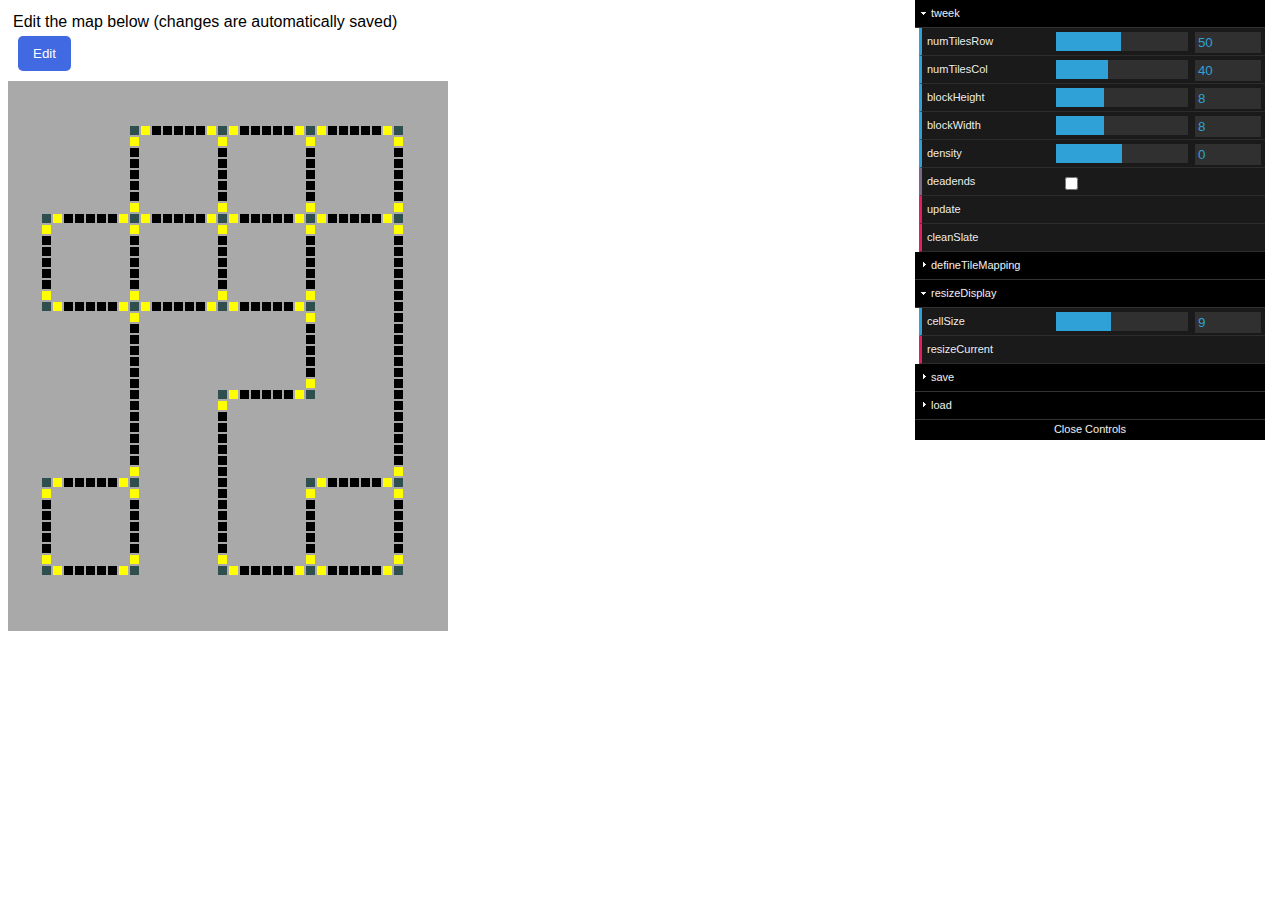
<file: tests/mapGeneratorCode/mapTweekerTester.html>
<!DOCTYPE html>
<html lang="en">
<head>
  <meta charset="UTF-8">
  <title>CS Map Tweeker Tester</title>
  <link rel="stylesheet" type="text/css" href="mapboard.css">
</head>
<body>
<div id="edit">
    <div>Edit the map below (changes are automatically saved)
        <div id="edit-buttons-show-hide">
            <button id="start-edit" class="edit-btn">Edit</button>
        </div>
        <div id="edit-button">
            <button id="add" class="edit-btn">Add Roads</button>
            <button id="remove" class="edit-btn">Remove Roads</button>
            <button id="reset" class="edit-btn">Reset</button>
            <button id="done" class="edit-btn">Done</button>
        </div>
    </div>
</div>
<div id="cell-row-col"></div>
<div id="mapboard"></div>
<div id="scripts">
    <script src="https://ajax.googleapis.com/ajax/libs/jquery/2.2.0/jquery.min.js"></script>
    <script type="text/javascript" src="dat.gui.js"></script>
    <div id="globalVariables">
        <script>
            // Default values

            // For generating the map
            var numTilesCol = 40;
            var numTilesRow = 50;
            var blockWidth = 8;
            var blockHeight = 8;
            var numCols = Math.floor(numTilesCol/blockWidth);
            var numRows = Math.floor(numTilesRow/blockHeight);

            // for loading maps
            var mapName;

            // initial density of the map
            var density = 1;

            // the zoom factor for display
            var cellSize = 9;

            // map copies
            var currentMap; // the map shown, and actively edited
            var currentMapSafetyCopy; // a copy for the edited map
            var unpaddedMap; // a copy of the map without padding, useful for debugging

        </script>
    </div>
    <script type="text/javascript" src="graphAlgorithms.js"></script>
    <div id="mapGenerator">
        <script>
            /**
             * Created by Shinjini on 3/14/2016.
             */

            var Blocks = {};
            // Types:
//            "SOLID"
//            "VERTICAL"
//            "HORIZONTAL"
//            "PLUS"
//            "T_LEFT"
//            "T_RIGHT"
//            "T_UP"
//            "T_DOWN"
//            "UP_LEFT"
//            "UP_RIGHT"
//            "DOWN_RIGHT"
//            "DOWN_LEFT"
//             
//            var Blocks = {
//                SOLID :
//                        [
//                            [1, 1, 1, 1, 1],
//                            [1, 1, 1, 1, 1],
//                            [1, 1, 1, 1, 1],
//                            [1, 1, 1, 1, 1],
//                            [1, 1, 1, 1, 1]
//                        ],
//
//                VERTICAL :
//                        [
//                            [1, 1, 0, 1, 1],
//                            [1, 1, 0, 1, 1],
//                            [1, 1, 0, 1, 1],
//                            [1, 1, 0, 1, 1],
//                            [1, 1, 0, 1, 1]
//                        ],
//
//                HORIZONTAL :
//                        [
//                            [1, 1, 1, 1, 1],
//                            [1, 1, 1, 1, 1],
//                            [0, 0, 0, 0, 0],
//                            [1, 1, 1, 1, 1],
//                            [1, 1, 1, 1, 1]
//                        ],
//
//                PLUS :
//                        [
//                            [1, 1, 0, 1, 1],
//                            [1, 1, 0, 1, 1],
//                            [0, 0, 0, 0, 0],
//                            [1, 1, 0, 1, 1],
//                            [1, 1, 0, 1, 1]
//                        ],
//
//                T_LEFT :
//                        [
//                            [1, 1, 0, 1, 1],
//                            [1, 1, 0, 1, 1],
//                            [0, 0, 0, 1, 1],
//                            [1, 1, 0, 1, 1],
//                            [1, 1, 0, 1, 1]
//                        ],
//
//                T_RIGHT :
//                        [
//                            [1, 1, 0, 1, 1],
//                            [1, 1, 0, 1, 1],
//                            [1, 1, 0, 0, 0],
//                            [1, 1, 0, 1, 1],
//                            [1, 1, 0, 1, 1]
//                        ],
//
//                T_UP :
//                        [
//                            [1, 1, 0, 1, 1],
//                            [1, 1, 0, 1, 1],
//                            [0, 0, 0, 0, 0],
//                            [1, 1, 1, 1, 1],
//                            [1, 1, 1, 1, 1]
//                        ],
//
//                T_DOWN :
//                        [
//                            [1, 1, 1, 1, 1],
//                            [1, 1, 1, 1, 1],
//                            [0, 0, 0, 0, 0],
//                            [1, 1, 0, 1, 1],
//                            [1, 1, 0, 1, 1]
//                        ],
//
//                UP_LEFT :
//                        [
//                            [1, 1, 0, 1, 1],
//                            [1, 1, 0, 1, 1],
//                            [0, 0, 0, 1, 1],
//                            [1, 1, 1, 1, 1],
//                            [1, 1, 1, 1, 1]
//                        ],
//
//                UP_RIGHT :
//                        [
//                            [1, 1, 0, 1, 1],
//                            [1, 1, 0, 1, 1],
//                            [1, 1, 0, 0, 0],
//                            [1, 1, 1, 1, 1],
//                            [1, 1, 1, 1, 1]
//                        ],
//
//                DOWN_RIGHT :
//                        [
//                            [1, 1, 1, 1, 1],
//                            [1, 1, 1, 1, 1],
//                            [1, 1, 0, 0, 0],
//                            [1, 1, 0, 1, 1],
//                            [1, 1, 0, 1, 1]
//                        ],
//
//                DOWN_LEFT :
//                        [
//                            [1, 1, 1, 1, 1],
//                            [1, 1, 1, 1, 1],
//                            [0, 0, 0, 1, 1],
//                            [1, 1, 0, 1, 1],
//                            [1, 1, 0, 1, 1]
//                        ]
//
//            };

            /**
             * Prints maps or blocks in a row*col manner
             * @param Array of arrays
             */
            var prettyPrint = function(block){
                var print = '';
                for (var i = 0; i<block.length; i++){
                    for (var j = 0; j<block[0].length; j++){
                        var next = block[i][j].toString();
                        while (next.length<4){
                            next = next.concat(" ");
                        }
                        print = print.concat(next);
                    }
                    print = print.concat("\n");
                }
                console.log(print);
            };



            /**
             * Makes the blocks (described above)
             * @param rowSize {Number} number of tiles in a row
             * @param colSize {Number} number of tiles in a col
             * @param up {Boolean} whether there is a road up from the center of the block
             * @param right {Boolean}
             * @param down {Boolean}
             * @param left {Boolean}
             *
             * @returns block {Array of arrays} is a rowSize*colSize block described
             */
            var blockMaker = function (rowSize, colSize, up, right, down, left){
                var block = [];
                for (var i=0; i<rowSize; i++){
                    block.push([]);
                    for (var j = 0; j<colSize; j++){
                        block[i].push(IMPASSABLE);
                    }
                }
                var rowNum = Math.floor((rowSize-1)/2);
                var colNum = Math.floor((colSize-1)/2);

                if (up){
                    for (var i = 0; i<rowNum+1; i++){
                        block[i][colNum] = VER_ROAD;
                    }
                }
                if (down){
                    for (var i = rowNum; i<rowSize; i++){
                        block[i][colNum] = VER_ROAD;
                    }
                }
                if (left){
                    for (var i = 0; i<colNum+1; i++){
                        block[rowNum][i] = HOR_ROAD;
                    }
                }
                if (right){
                    for (var i = colNum; i<colSize; i++){
                        block[rowNum][i] = HOR_ROAD;
                    }
                }
                return block;
            };


            /**
             * Makes the all the different blocks (described above)
             * Mutates the global Blocks object
             * @param rowSize {Number} number of tiles in a row
             * @param colSize {Number} number of tiles in a col
             *
             */
            var BlockTypesMaker = function(rowSize, colSize){
                // up, right, down, left
                Blocks.SOLID = blockMaker(rowSize,colSize,false, false, false, false);

                Blocks.VERTICAL = blockMaker(rowSize,colSize,true, false, true, false);
                Blocks.HORIZONTAL = blockMaker(rowSize,colSize,false, true, false, true);

                Blocks.T_UP = blockMaker(rowSize,colSize,true, true, false, true);
                Blocks.T_RIGHT = blockMaker(rowSize,colSize,true, true, true, false);
                Blocks.T_DOWN = blockMaker(rowSize,colSize,false, true, true, true);
                Blocks.T_LEFT = blockMaker(rowSize,colSize,true, false, true, true);

                Blocks.UP_LEFT = blockMaker(rowSize,colSize,true, false, false, true);
                Blocks.UP_RIGHT = blockMaker(rowSize,colSize,true, true, false, false);
                Blocks.DOWN_LEFT = blockMaker(rowSize,colSize,false, false, true, true);
                Blocks.DOWN_RIGHT = blockMaker(rowSize,colSize,false, true, true, false);
                Blocks.PLUS = blockMaker(rowSize,colSize,true, true, true, true);

            };

            /**
             * Describes allowed tiles to the right, and their probability weights
             // weights do no have to add to 1, they will be normalized in all cases
             *
             */
            var PathToRight = {
                YES: {
                    "SOLID":0,
                    "HORIZONTAL":1,
                    "PLUS":.25,
                    "T_LEFT":1,
                    "T_UP":1,
                    "T_DOWN":1,
                    "UP_LEFT":1,
                    "DOWN_LEFT":1
                },
                NO: {
                    "SOLID":.5,
                    "VERTICAL":1,
                    "T_RIGHT":1,
                    "UP_RIGHT":1,
                    "DOWN_RIGHT":1
                }
            };

            /**
             * Describes allowed tiles to down, and their probability weights
             // weights do no have to add to 1, they will be normalized in all cases
             *
             */
            var PathDown = {
                YES: {
                    "SOLID":0,
                    "VERTICAL":1,
                    "PLUS":.25,
                    "T_LEFT":1,
                    "T_RIGHT":1,
                    "T_UP":1,
                    "UP_LEFT":1,
                    "UP_RIGHT":1
                },
                NO: {
                    "SOLID":.5,
                    "HORIZONTAL":1,
                    "T_DOWN":1,
                    "DOWN_RIGHT":1,
                    "DOWN_LEFT":1
                }
            };

            /**
             * Describes, for each tile type, allowed tiles to the right and down
             *
             */
            var BlockSuccessors = {
                "SOLID": {
                    right: PathToRight.NO,
                    down: PathDown.NO
                },
                "VERTICAL":{
                    right: PathToRight.NO,
                    down: PathDown.YES
                },
                "HORIZONTAL":{
                    right: PathToRight.YES,
                    down: PathDown.NO
                },
                "PLUS":{
                    right: PathToRight.YES,
                    down: PathDown.YES
                },
                "T_LEFT":{
                    right: PathToRight.NO,
                    down: PathDown.YES
                },
                "T_RIGHT":{
                    right: PathToRight.YES,
                    down:PathDown.YES
                },
                "T_UP":{
                    right: PathToRight.YES,
                    down: PathDown.NO
                },
                "T_DOWN":{
                    right: PathToRight.YES,
                    down: PathDown.YES
                },
                "UP_LEFT":{
                    right: PathToRight.NO,
                    down: PathDown.NO
                },
                "UP_RIGHT":{
                    right: PathToRight.YES,
                    down:PathDown.NO
                },
                "DOWN_RIGHT":{
                    right: PathToRight.YES,
                    down: PathDown.YES
                },
                "DOWN_LEFT":{
                    right: PathToRight.NO,
                    down: PathDown.YES
                }
            };

            /**
             Generates a conceptual map based on descriptions of crossings.
             For example,

                |_|

                11011 11111 11011
                11011 11111 11011
                11000 00000 00011
                11111 11111 11111
                11111 11111 11111

             would be:
                [["UP_RIGHT", "HORIZONTAL", "UP_LEFT"]]

             // Here 1 = not passable, 0 = passable
             *
             * @param mapRows {Number} Number of rows of blocks in the map
             * @param mapCol {Number} Number of cols of blocks in a map
             // eg, 50x50 tile map has 10x10 5-tile-blocks
             *
             * @returns map an Array of Arrays of map descriptions, as described above
             */
            var mapDescriptionGenerate = function(mapRows, mapCols){
                // If at (row, col) = (0, 0), pretend that up and left are SOLID
                // If row = 0, pretend up is SOLID
                // If col = 0, pretend left is SOLID
                var map = [];
                for (var row = 0; row < mapRows; row++){
                    map.push([]);
                    var up; // these are strings eg, "SOLID"
                    var left;
                    for (var col = 0; col< mapCols; col++){
                        if (row  == 0){
                            if (col ==0){ // if (i, j) = (0, 0)
                                up = "SOLID";
                                left = "SOLID";
                            } else {
                                up = "SOLID";
                                left = map[row][col-1];
                            }
                        }
                        else if (col == 0){ // will not have the case (i, j) = (0, 0)
                            up = map[row-1][col];
                            left = "SOLID";
                        } else { // all other cases
                            up = map[row-1][col];
                            left = map[row][col-1];
                        }
                        // find intersection
                        var possibilitiesFromUp = BlockSuccessors[up].down;
                        var possibilitiesFromUpKeys = Object.keys(possibilitiesFromUp);
                        var possibilitiesFromLeft = BlockSuccessors[left].right;
                        var possibilities = {};
                        var sumProbabilities = 0;

                        // edge cases
                        var edgeCase = false;
                        if (row == mapRows -1){
                            edgeCase = true;
                            if (col == mapCols - 1){ // bottom right cell
                                var allowed = {
                                    "SOLID":1,
                                    "UP_LEFT":1
                                }
                            } else { // bottom row
                                var allowed = {
                                    "SOLID":1,
                                    "HORIZONTAL":1,
                                    "T_UP": 1,
                                    "UP_RIGHT":1,
                                    "UP_LEFT":1
                                }
                            }
                        } else if (col == mapCols -1){ // rightmost Column
                            edgeCase = true;
                            var allowed = {
                                "SOLID":1,
                                "VERTICAL":1,
                                "T_LEFT":1,
                                "UP_LEFT":1,
                                "DOWN_LEFT":1
                            }
                        }
                        if (edgeCase){
                            var allowedKeys = Object.keys(allowed);
                            for (var i = 0; i<allowedKeys.length; i++){
                                var key = allowedKeys[i];
                                if ((key in possibilitiesFromLeft)&&(key in possibilitiesFromUp)) {
                                    var probability = allowed[key] * possibilitiesFromLeft[key] * possibilitiesFromUp[key];
                                    sumProbabilities += probability;
                                    possibilities[key] = probability;
                                }
                            }
                        } else {
                            for (var i = 0; i<possibilitiesFromUpKeys.length; i++){
                                var key = possibilitiesFromUpKeys[i];
                                if (key in possibilitiesFromLeft){
                                    var probability = possibilitiesFromLeft[key]*possibilitiesFromUp[key];
                                    sumProbabilities += probability;
                                    possibilities[key] = probability;
                                }
                            }
                        }
                        var possibilitiesKeys = Object.keys(possibilities);
                        var possibilitiesProbRanges = [];
                        var probRange = 0;
                        for (var i = 0; i<possibilitiesKeys.length; i++){
                            var key = possibilitiesKeys[i];
                            var newProb = possibilities[key]/sumProbabilities;
                            possibilities[key] = newProb; // don't actually need to do this
                            probRange += newProb;
                            possibilitiesProbRanges.push(probRange);
                        }

                        // get random number
                        var rand = Math.random();
                        var index;
                        for (var i = 0; i<possibilitiesKeys.length; i++){
                            if (rand<possibilitiesProbRanges[i]){
                                index = i;
                                break;
                            }
                        }
                        var newBlock = possibilitiesKeys[index];
                        if (!newBlock){
                            newBlock = "SOLID"; // sometimes happens for the last cell
                        }
                        map[row].push(newBlock);
                    }
                }
                return map
            };

            /**
             * Similar to mapGenerate, it generates a map description with no roads
             * to be used in the map drawing tool to create custom maps
             *
             * @param mapRows {Number} Number of rows of blocks in the map
             * @param mapCol {Number} Number of cols of blocks in a map
             // eg, 50x50 tile map has 10x10 5-tile-blocks
             *
             * @returns map an Array of Arrays of map descriptions, as described in mapGenerate
             */
            var emptyMapDescriptionGenerate = function(mapRows, mapCols) {
                var map = [];
                for (var row = 0; row < mapRows; row++) {
                    map.push([])
                    for (var col = 0; col < mapCols; col++) {
                        map[row].push("SOLID");
                    }
                }
                return map;
            };

            /**
             * Generates an actual map (in this case with no roads)
             * @param mapRows {Number} Number of rows of blocks in the map
             * @param mapCol {Number} Number of cols of blocks in a map
             // eg, 50x50 tile map has 10x10 5-tile-blocks
             *
             * @returns map an Array of Arrays of map tile numbers
             */
            var emptyMapGenerate = function(numRows, numCols){
                return mapDecode(emptyMapDescriptionGenerate(numRows, numCols));
            };

            /**
             * Generates an actual map based on a map description
             * @param mapDescription Description of a map as described in mapDescriptionGenerate
             *
             * @returns map an Array of Arrays of map tile numbers
             */
            var mapDecode = function(mapDescription){
                var data = [];
                for (var rowNum = 0; rowNum<mapDescription.length; rowNum++){
                    for (var blockRowNum = 0; blockRowNum<blockHeight; blockRowNum++){
                        var rowData = [];
                        for (var colNum = 0; colNum<mapDescription[rowNum].length; colNum++){
                            var description = mapDescription[rowNum][colNum];
                            var descriptionArray = Blocks[description];
                            rowData = rowData.concat(descriptionArray[blockRowNum]);
                        }
                        data.push(rowData);
                    };
                }
                return data;
            };

            /**
             * Generates a random numRows*numCols map
             */
            var mapGenerate = function(numRows, numCols){
                var mapEmpty = true;
//                while (mapEmpty){ To disallow empty maps; has an issue of causing the webpage to hang for certain inputs
//                    var map = mapDecode(mapDescriptionGenerate(numRows, numCols));
//                    if ((map.length === Blocks.SOLID.length)&&(map[0].length === Blocks.SOLID.length)){ // for the 5x5 map that will always be empty
//                        break;
//                    }
//                    for (var i = 0; i<map.length; i++){
//                        for (var j = 0; j<map[0].length; j++){
//                            if (STRAIGHT_ROADS.has(map[i][j])){
//                                mapEmpty = false;
//                            }
//                        }
//                    }
//                }
                var map = mapDecode(mapDescriptionGenerate(numRows, numCols));

                combineDisconnected(map);
                markIntersections(map, false);
                return map;
            }

            /** http://stackoverflow.com/questions/2450954/how-to-randomize-shuffle-a-javascript-array
             * Randomize array element order in-place.
             * Using Durstenfeld shuffle algorithm.
             *
             * Used in combineDisconnected
             */
            function shuffleArray(array) {
                for (var i = array.length - 1; i > 0; i--) {
                    var j = Math.floor(Math.random() * (i + 1));
                    var temp = array[i];
                    array[i] = array[j];
                    array[j] = temp;
                }
                return array;
            }

            /**
             * Combines disconnected components in a map
             * // mutates
             * @param map
             */
            var combineDisconnected = function(map){
                var components = findComponents(map, TileType.PASSABLE);
                if (components.length>1){
                    shuffleArray(components);
                    for (var compNum = 0; compNum < components.length-1; compNum++){
                        var first = components[compNum];
                        var second = components[compNum+1];
                        // select a point in 1st and 2nd component
                        // join them
                        var point1 = first[Math.floor(first.length/2)];
                        var point2 = second[Math.floor(second.length/2)];
                        var x1 = point1[1];
                        var y1 = point1[0];
                        var x2 = point2[1];
                        var y2 = point2[0];

                        var center = findBlockCenter(map, y1, x1);
                        if (center.length === 0){
                            console.log("point1", y1, x1, center);
                        }
                        x1 = center[1];
                        y1 = center[0];
                        center = findBlockCenter(map, y2, x2);
                        if (center.length === 0){
                            console.log("point2",y2, x2, center);
                        }

                        x2 = center[1];
                        y2 = center[0];

                        var x_start;
                        var x_end;
                        var y_start;
                        var y_end;
                        var x_hold;
                        var y_hold;
                        if (x1<x2){
                            x_start = x1;
                            x_end = x2;
                        } else {
                            x_start = x2;
                            x_end = x1;
                        }
                        if (y1<y2){
                            y_start = y1;
                            y_end = y2;
                        } else {
                            y_start = y2;
                            y_end = y1;
                        }

                        if ((x1<x2 && y1<y2) || (x2<x1 && y2<y1)){ //low high
                            x_hold = x_start;
                            y_hold = y_end;
                        } else{ //low low
                            x_hold = x_start;
                            y_hold = y_start;
                        }


                        for (var i = x_start; i<x_end+1; i++){
                            if (map[y_hold][i] === IMPASSABLE){
                                map[y_hold][i] = HOR_ROAD; // use DEBUGGING for debugging
                            }
                        }

                        for (var j = y_start; j<y_end+1; j++){
                            if (map[j][x_hold] === IMPASSABLE){
                                map[j][x_hold] = VER_ROAD; // use DEBUGGING for debugging
                            }
                        }
                    }
                }

            };

            /**
             *  ****Only to be used on unpadded graphs***
             *  Given a map and a cell (row, col), finds the center of
             *  the block the cell is in, if that block is not a SOLID
             *
             *  Assumes that the map uses the same blocks size as saved
             *  in the Blocks object
             * @param map
             * @param row
             * @param col
             * @returns [row col] of the center if found; [] otherwise
             */
            var findBlockCenter = function(map, row, col){
                if (row>map.length-1 || row<0){
                    return [];
                }
                if (col>map[0].length-1 || col<0){
                    return [];
                }
                var blockHeight = Blocks.SOLID.length;
                var blockWidth = Blocks.SOLID[0].length;
                var row_start = row - Math.floor((blockHeight-1)/2);
                var col_start = col - Math.floor((blockWidth-1)/2);
                var row_end = row + Math.ceil((blockHeight-1)/2);
                var col_end = col + Math.ceil((blockWidth-1)/2);
                if (row_start<0){
                    row_start = 0;
                }
                if (row_end>map.length-1){
                    row_end = map.length-1;
                }
                if (col_start<0){
                    col_start = 0;
                }
                if (col_end>map[0].length-1){
                    col_end = map[0].length-1;
                }
                for (var i = row_start; i<row_end+1; i++){
                    for (var j = col_start; j<col_end+1; j++){
                        if ((i%blockHeight)=== Math.floor((blockHeight-1)/2) &&
                                (j%blockWidth)=== Math.floor((blockWidth-1)/2)){ //if i and j are in the middle of the block
                            if (TileType.PASSABLE.has(map[i][j])){
                                return [i,j]
                            }
                        }
                    }
                }
                return [];
            };

            /**
             * Adds padding to a map, based on how big the map actually is and how big
             * we want it to be
             *
             * for invalid sizes, just returns the original map
             *
             * @param map
             * @param numTilesRow
             * @param numTilesCol
             * @returns {Array}
             */

            var addPadding = function(map, numTilesRow, numTilesCol){
                // for invalid sizes, just return the original map,
                if (numTilesRow<map.length || numTilesCol<map[0].length){
                    return map;
                }

                // to offset the effects of even blocks size, the padding adds
                // extra empty tiles to the top and left :)
                var paddedMap = [];
                var paddingTop = Math.ceil((numTilesRow - map.length)/2);
                var paddingBottom = Math.floor((numTilesRow - map.length)/2);
                var paddingLeft = Math.ceil((numTilesCol - map[0].length)/2);
                var paddingRight = Math.floor((numTilesCol - map[0].length)/2);

                // add top padding
                for (var i = 0; i<paddingTop; i++){
                    paddedMap.push([]);
                    for (var j=0; j<numTilesCol; j++){
                        paddedMap[i].push(IMPASSABLE);
                    }
                }

                // add left and right paddings
                for (var i = paddingTop; i<paddingTop+map.length; i++){
                    paddedMap.push([]);
                    // left padding
                    for (j=0; j<paddingLeft; j++){
                        paddedMap[i].push(IMPASSABLE);
                    }

                    // middle portion
                    paddedMap[i] = paddedMap[i].concat(map[i-paddingTop]); //map's i is shifted by paddingTop

                    // right padding
                    for (j=paddingLeft+map[0].length; j<numTilesCol; j++){
                        paddedMap[i].push(IMPASSABLE);
                    }
                }

                // bottom padding
                for (var i = paddingTop+map.length; i<numTilesRow; i++){
                    paddedMap.push([]);
                    for (var j=0; j<numTilesCol; j++){
                        paddedMap[i].push(IMPASSABLE);
                    }
                }

                return paddedMap;
            };


            /**
             * Checks whether the (row,col) cell is an intersection
             * @param map
             * @param i row
             * @param j col
             * @returns {*[isIntersection, intersectionID]}
             */
            var checkIntersection = function(map, i, j){
                if (!map[i] || !map[i][j]){
                    return [false, IMPASSABLE];
                }

                var up    = 2;
                var down  = 3;
                var left  = 5;
                var right = 7;

                var tileType = TileType.PASSABLE;
                var ID = -1;

                if (tileType.has(map[i][j])){
                    if ((i>0) && tileType.has(map[i-1][j])) {//up
                        ID *= up;
                    }
                    if ((j>0) && tileType.has(map[i][j-1])){//left
                        ID *= left;
                    }
                    if ((j<map[0].length-1) && tileType.has(map[i][j+1])){//right
                        ID *= right;
                    }
                    if ((i<map.length-1) && tileType.has(map[i+1][j])){//down
                        ID *= down;
                    }
                }
                if ((ID != -1) && (ID in INTERSECTION_TILENUMBER_TO_NAME)){
                    return [true, ID];  // ID is new map value
                }
                return [false, map[i][j]]; // just return the old value
            };

            /**
             * For the (i,j) cell, checks whether that cell, the cell above, below, to the
             * left and to the right of it are intersections
             * @param map
             * @param i row
             * @param j col
             * @returns {*[own, up, down, left, right]}
             */
            var checkIntersectionOfSurroundings = function(map, i, j){
                var own = checkIntersection(map, i, j);
                var up = checkIntersection(map, i-1, j);
                var down = checkIntersection(map, i+1, j);
                var left = checkIntersection(map, i, j-1);
                var right = checkIntersection(map, i, j+1);

                return [own, up, down, left, right];
            };


            /**
             * Given an road of unknown direction (UNKNOWN_ROAD), figures out which direction it should be
             * based on its surroundings
             *
             * needs to be preceeded/followed by checking for intersections
             * ie, (i,j) should not be an intersection
             *
             * mutates the map
             *
             * @param map
             * @param i
             * @param j
             */
            var defineTileDirection = function(map, i, j){

                if (!map[i] || !map[i][j]){
                    return;
                }

                var tileType = TileType.PASSABLE;

                // in case the tile direction is undefined
                // horizontals will stay horizontal and verticals will stay vertical
                // however, incorrect labels will be fixed
                if (ROADS.has(map[i][j])){
                    map[i][j] = HOR_ROAD; // initially define it as horizontal

                    // if it has a vertical component, define it as vertical
                    if ((i>0) && tileType.has(map[i-1][j])) {//up
                        map[i][j] = VER_ROAD;
                    }
                    if ((i<map.length-1) && tileType.has(map[i+1][j])){//down
                        map[i][j] = VER_ROAD;
                    }
                }
            };

            /**
             * Given an road of unknown direction (UNKNOWN_ROAD), figures out which direction it should be
             * based on its surroundings, and does the same for its 4 surrounding tiles
             *
             * needs to be preceeded/followed by checking for intersections
             * ie, (i,j) should not be an intersection
             *
             * mutates the map
             *
             * @param map
             * @param i
             * @param j
             */
            var defineTileDirectionOfSurroundings = function(map, i, j){
                defineTileDirection(map, i, j);
                defineTileDirection(map, i-1, j);
                defineTileDirection(map, i+1, j);
                defineTileDirection(map, i, j-1);
                defineTileDirection(map, i, j+1);

            };

            /**
             * Checks if a cell should be a stop tile or not (if it has an intersection to the side)
             */
            var checkForStop = function(map, i, j) {
                if (TileType.PASSABLE.has(map[i][j])) {
                    if ((i > 0) && (map[i - 1][j] in INTERSECTION_TILENUMBER_TO_NAME )) {//up
                        return [true, VER_STOP];
                    }
                    if ((j > 0) && (map[i][j - 1] in INTERSECTION_TILENUMBER_TO_NAME )) {//left
                        return [true, HOR_STOP];
                    }
                    if ((j < map[0].length - 1) && (map[i][j+1] in INTERSECTION_TILENUMBER_TO_NAME)) {//right
                        return [true, HOR_STOP];
                    }
                    if ((i < map.length - 1) && (map[i+1][j] in INTERSECTION_TILENUMBER_TO_NAME)) {//down
                        return [true, VER_STOP];
                    }
                }
                return [false, null];
            };


            /**
             * Given a map and a cell (i,j),
             * if it is to mark: looks at the 4 surroundings and either marks them as stop tiles appropriately
             * if it is to remove: marks itself as an unknown tile (UNKNOWN_ROAD) and removes surrounding stop
             *      tiles appropriately (if they belong to another intersection, they will not be removed)
             *
             * mutates
             * stop tile = tiles that the player stops at next to an intersection
             */

            var markOrRemoveIntersectionStopTiles = function(map, i, j, mark, updateMap){
                if (!map[i] || !map[i][j]){
                    return;
                }

                if (map[i][j] in INTERSECTION_TILENUMBER_TO_NAME){ // it is an intersection
                    if (!mark) { // we are removing this, so might as well unmark it here
                        map[i][j] = UNKNOWN_ROAD; // since only removing roads does this, it's going to be fixed later
                        var [isStop, type] = checkForStop(map, i, j);
                        if (isStop) { // it is actually a stop for some other intersection
                            if (type === HOR_STOP) {
                                if (updateMap) {
                                    $("[data-row='" + (i) + "'][data-col='" + (j) + "']").removeClass().addClass("cell").addClass("horStop");
                                }
                                map[i][j] = HOR_STOP;
                            } else {
                                if (updateMap) {
                                    $("[data-row='" + (i) + "'][data-col='" + (j) + "']").removeClass().addClass("cell").addClass("verStop");
                                }
                                map[i][j] = VER_STOP;

                            }
                        } else {
                            if (updateMap) {
                                $("[data-row='" + (i) + "'][data-col='" + (j) + "']").removeClass().addClass("cell").addClass("black");
                            }
                        }
                    }
                    if ((i>0) && ROADS.has(map[i-1][j])) {//up
                        if (mark){
                            if(updateMap) {
                                $("[data-row='" + (i - 1) + "'][data-col='" + (j) + "']").removeClass().addClass("cell").addClass("verStop");
                            }
                            map[i-1][j] = VER_STOP;
                        } else {
                            var [isStop, type] = checkForStop(map, i-1, j);
                            if (isStop){ // it is actually a stop for some other intersection
                                if (type === HOR_STOP){
                                    if (updateMap){
                                        $("[data-row='" + (i - 1) + "'][data-col='" + (j) + "']").removeClass().addClass("cell").addClass("horStop");
                                    }
                                    map[i-1][j] = HOR_STOP;
                                } else {
                                    if (updateMap){
                                        $("[data-row='" + (i - 1) + "'][data-col='" + (j) + "']").removeClass().addClass("cell").addClass("verStop");
                                    }
                                    map[i-1][j] = VER_STOP;

                                }
                            } else {
                                if(updateMap) {
                                    $("[data-row='" + (i - 1) + "'][data-col='" + (j) + "']").removeClass().addClass("cell").addClass("black");
                                }
                                map[i-1][j] = VER_ROAD;
                            }

                        }

                    }
                    if ((j>0) && ROADS.has(map[i][j-1])){//left
                        if (mark){
                            if(updateMap) {
                                $("[data-row='" + (i) + "'][data-col='" + (j - 1) + "']").removeClass().addClass("cell").addClass("horStop");
                            }
                            map[i][j-1] = HOR_STOP;
                        } else{
                            var [isStop, type] = checkForStop(map, i, j-1);
                            if (isStop){ // it is actually a stop for some other intersection
                                if (type === HOR_STOP){
                                    if (updateMap){
                                        $("[data-row='" + (i) + "'][data-col='" + (j-1) + "']").removeClass().addClass("cell").addClass("horStop");
                                    }
                                    map[i][j-1] = HOR_STOP;
                                } else {
                                    if (updateMap){
                                        $("[data-row='" + (i) + "'][data-col='" + (j-1) + "']").removeClass().addClass("cell").addClass("verStop");
                                    }
                                    map[i][j-1] = VER_STOP;

                                }
                            } else {
                                if(updateMap) {
                                    $("[data-row='" + (i) + "'][data-col='" + (j-1) + "']").removeClass().addClass("cell").addClass("black");
                                }
                                map[i][j-1] = VER_ROAD;
                            }
                        }

                    }
                    if ((j<map[0].length-1) && ROADS.has(map[i][j+1])){//right
                        if (mark){
                            if(updateMap) {
                                $("[data-row='" + (i) + "'][data-col='" + (j + 1) + "']").removeClass().addClass("cell").addClass("horStop");
                            }
                            map[i][j+1] = HOR_STOP;
                        } else {
                            var [isStop, type] = checkForStop(map, i, j+1);
                            if (isStop){ // it is actually a stop for some other intersection
                                if (type === HOR_STOP){
                                    if (updateMap){
                                        $("[data-row='" + (i) + "'][data-col='" + (j+1) + "']").removeClass().addClass("cell").addClass("horStop");
                                    }
                                    map[i][j+1] = HOR_STOP;
                                } else {
                                    if (updateMap){
                                        $("[data-row='" + (i) + "'][data-col='" + (j+1) + "']").removeClass().addClass("cell").addClass("verStop");
                                    }
                                    map[i][j+1] = VER_STOP;

                                }
                            } else {
                                if(updateMap) {
                                    $("[data-row='" + (i) + "'][data-col='" + (j+1) + "']").removeClass().addClass("cell").addClass("black");
                                }
                                map[i][j+1] = VER_ROAD;
                            }
                        }

                    }
                    if ((i<map.length-1) && ROADS.has(map[i+1][j])){//down
                        if (mark){
                            if(updateMap) {
                                $("[data-row='" + (i + 1) + "'][data-col='" + (j) + "']").removeClass().addClass("cell").addClass("verStop");
                            }
                            map[i+1][j] = VER_STOP;

                        } else {
                            var [isStop, type] = checkForStop(map, i+1, j);
                            if (isStop){ // it is actually a stop for some other intersection
                                if (type === HOR_STOP){
                                    if (updateMap){
                                        $("[data-row='" + (i+1) + "'][data-col='" + (j) + "']").removeClass().addClass("cell").addClass("horStop");
                                    }
                                    map[i+1][j] = HOR_STOP;
                                } else {
                                    if (updateMap){
                                        $("[data-row='" + (i+1) + "'][data-col='" + (j) + "']").removeClass().addClass("cell").addClass("verStop");
                                    }
                                    map[i+1][j] = VER_STOP;

                                }
                            } else {
                                if(updateMap) {
                                    $("[data-row='" + (i+1) + "'][data-col='" + (j) + "']").removeClass().addClass("cell").addClass("black");
                                }
                                map[i+1][j] = VER_ROAD;
                            }
                        }
                    }
                }
            };

            /**
             * Given a map, looks for intersections and marks it
             *  mutates the map
             * @param map
             * @param display
             */
            var markIntersections = function(map, display){

                for (var i = 0; i< map.length; i++){ // i is y is row
                    for (var j = 0; j<map[0].length; j++){ // j is x is col
                        var [isIntersection, intersectionID] = checkIntersection(map, i, j);
                        if(isIntersection){
                            map[i][j] = intersectionID;
                            markOrRemoveIntersectionStopTiles(map, i, j, true, display);
                        }
                    }
                }
            };


        </script>
    </div>

    <div id="displayMap">
        <script>
            /**
                displays the map as a canvas element inside #mapboard
            */
            var displayMap = function(map){

                $("#mapboard").html("");
                var width = map[0].length;         // width in pixels
                var height = map.length;


                var makeCell = function(color, row, col){
                    return "<div class='"+color+" cell' data-row='"+row+"' data-col='"+col+"' style='height:"+cellSize+"px;width:"+cellSize+"px;'></div>";

                }
                var mapDrawing = "<div id='mapContainer'>";
                for (var j=0; j<width; j++){
                    mapDrawing = mapDrawing.concat("<div class='col'>");
                    for (var i=0; i<height; i++){
                        mapDrawing = mapDrawing.concat("<div class='row'>");
                        if (TileType.PASSABLE.has(map[i][j])){
                            if(map[i][j] === DEBUGGING){ //debugging
                                mapDrawing = mapDrawing.concat(makeCell("white",i,j));
                            } else if (map[i][j] in INTERSECTION_TILENUMBER_TO_NAME) { // intersection
                                mapDrawing = mapDrawing.concat(makeCell("intersection", i, j));
                            } else if (STOPS.has(map[i][j])){ // stop
                                if (map[i][j] === HOR_STOP){
                                    mapDrawing = mapDrawing.concat(makeCell("horStop",i,j));
                                } else {
                                    mapDrawing = mapDrawing.concat(makeCell("verStop",i,j));
                                }

                            } else {
                                mapDrawing = mapDrawing.concat(makeCell("black",i,j));
                            }
                        } else {
                            mapDrawing = mapDrawing.concat(makeCell("grey",i,j));
                        }
                        mapDrawing = mapDrawing.concat("</div>");
                    }
                    mapDrawing = mapDrawing.concat("</div>");
                }
                mapDrawing = mapDrawing.concat("</div>");
                $("#mapboard").html(mapDrawing);
            }
            
        </script>
    </div>
    <div id="manualMapEdit">
        <script type="text/javascript">
            $(function(){
                // Handlers for manually editing the map

                $('#start-edit').click(function(){
                    $('#edit-buttons-show-hide').css({
                        display: 'none'
                    });
                    $('#edit-button').css({
                        display: 'block'
                    });
                })

                var editingAdd = false;
                var editingRemove = false;


                var dragging = false;

                $("#reset").prop("disabled",true);

                $("#add").click(function(){
                    editingAdd = true;
                    editingRemove = false;
                    $("#add").prop("disabled",true);
                    $("#remove").prop("disabled",false);
                    $("#reset").prop("disabled",false);
                });
                $("#remove").click(function(){
                    editingAdd = false;
                    editingRemove = true;
                    $("#add").prop("disabled",false);
                    $("#remove").prop("disabled",true);
                    $("#reset").prop("disabled",false);
                });

                $("#reset").click(function(){
                    editingAdd = false;
                    editingRemove = false;
                    $("#add").prop("disabled",false);
                    $("#remove").prop("disabled",false);
                    $("#reset").prop("disabled",true);
                    currentMap = $.extend(true, [], currentMapSafetyCopy);
                    displayMap(currentMap);
                });

                $("#done").click(function(){
                    editingAdd = false;
                    editingRemove = false;
                    $("#add").prop("disabled",false);
                    $("#remove").prop("disabled",false);
                    $("#reset").prop("disabled",true);
//                    markIntersections(currentMap, true);
                    currentMapSafetyCopy = $.extend(true, [], currentMap);

                    // hide away edit options
                    $('#edit-buttons-show-hide').css({
                        display: 'block'
                    });
                    $('#edit-button').css({
                        display: 'none'
                    });
                });

                $("body").on("mousedown","#mapContainer", function(evt){
                    evt.preventDefault();
                    if (editingAdd || editingRemove){
                        dragging = true;
                    }
                });

                $("body").on("mouseup","#mapContainer", function(evt){
                    evt.preventDefault();
                    dragging = false;
                });

                $("body").on("mousemove ",".cell", function(evt) {
                    evt.preventDefault();

                    var row = $(this).data("row");
                    var col = $(this).data("col");
                    if (dragging) {
                        if (editingAdd) {
                            $(this).removeClass();
                            $(this).addClass("cell").addClass("black");
                            currentMap[row][col] = UNKNOWN_ROAD;
                            // When a new road is drawn, at first we can't tell if it is horizontal or vertical
                            // We initially mark it as horizontal and then
                            // we check the surroundings to figure it out
                            // figure out = if a tile is unlabelled, see its surroundings to see which one it should be
                            //              if it is a intersection, that will be fixed later
                            //              we also look at the surrounding tiles to make sure to correct it if it was
                            //              previously mislabelled (the initial horizontal labelling)
                            // Note that unless a tile is stranded (in which case it is okay for it to be a horizontal tile)
                            // it will always have another tile next to it. If that is a new tile, the check will fix it; otherwise
                            // there will not be an issue to begin with
                            //

                            defineTileDirectionOfSurroundings(currentMap, row, col);
                            var newIntersections = checkIntersectionOfSurroundings(currentMap, row, col);
                            if (newIntersections[0][0]){ // own
                                $(this).removeClass();
                                $(this).addClass("cell").addClass("intersection");
                                currentMap[row][col] = newIntersections[0][1];
                                markOrRemoveIntersectionStopTiles(currentMap, row, col, true, true);
                            }
                            if (newIntersections[1][0]){ //up
                                $("[data-row='"+(row-1)+"'][data-col='"+col+"']").removeClass();
                                $("[data-row='"+(row-1)+"'][data-col='"+col+"']").addClass("cell").addClass("intersection");
                                currentMap[row-1][col] = newIntersections[1][1];
                                markOrRemoveIntersectionStopTiles(currentMap, row-1, col, true, true);
                            }
                            if (newIntersections[2][0]){ //down
                                $("[data-row='"+(row+1)+"'][data-col='"+col+"']").removeClass();
                                $("[data-row='"+(row+1)+"'][data-col='"+col+"']").addClass("cell").addClass("intersection");
                                currentMap[row+1][col] = newIntersections[2][1];
                                markOrRemoveIntersectionStopTiles(currentMap, row+1, col, true, true);
                            }
                            if (newIntersections[3][0]){ //left
                                $("[data-row='"+row+"'][data-col='"+(col-1)+"']").removeClass();
                                $("[data-row='"+row+"'][data-col='"+(col-1)+"']").addClass("cell").addClass("intersection");
                                currentMap[row][col-1] = newIntersections[3][1];
                                markOrRemoveIntersectionStopTiles(currentMap, row, col-1, true, true);
                            }
                            if (newIntersections[4][0]){ //right
                                $("[data-row='"+row+"'][data-col='"+(col+1)+"']").removeClass();
                                $("[data-row='"+row+"'][data-col='"+(col+1)+"']").addClass("cell").addClass("intersection");
                                currentMap[row][col+1] = newIntersections[4][1];
                                markOrRemoveIntersectionStopTiles(currentMap, row, col+1, true, true);
                            }
                        } else if (editingRemove) {
                            if (currentMap[row][col] in INTERSECTION_TILENUMBER_TO_NAME){
                                markOrRemoveIntersectionStopTiles(currentMap, row, col, false, true);
                            }
                            $(this).removeClass();
                            $(this).addClass("cell").addClass("grey");
                            currentMap[row][col] = IMPASSABLE; // get rid of current road

                            var newIntersections = checkIntersectionOfSurroundings(currentMap, row, col);
                            // if intersections need to be removed
                            if (!newIntersections[1][0] && currentMap[row-1] && (currentMap[row-1][col] in INTERSECTION_TILENUMBER_TO_NAME)){ //up
                                $("[data-row='"+(row-1)+"'][data-col='"+col+"']").removeClass().addClass("cell").addClass("black");
                                markOrRemoveIntersectionStopTiles(currentMap, row-1, col, false, true);
                                currentMap[row-1][col] = UNKNOWN_ROAD;
                            }
                            if (!newIntersections[2][0] && currentMap[row+1] && (currentMap[row+1][col] in INTERSECTION_TILENUMBER_TO_NAME)){ //down
                                $("[data-row='"+(row+1)+"'][data-col='"+col+"']").removeClass().addClass("cell").addClass("black");
                                markOrRemoveIntersectionStopTiles(currentMap, row+1, col, false, true);
                                currentMap[row+1][col] = UNKNOWN_ROAD;
                            }
                            if (!newIntersections[3][0] && (currentMap[row][col-1] in INTERSECTION_TILENUMBER_TO_NAME)){ //left
                                $("[data-row='"+row+"'][data-col='"+(col-1)+"']").removeClass().addClass("cell").addClass("black");
                                markOrRemoveIntersectionStopTiles(currentMap, row, col-1, false, true);
                                currentMap[row][col-1] = UNKNOWN_ROAD;
                            }
                            if (!newIntersections[4][0] && (currentMap[row][col+1] in INTERSECTION_TILENUMBER_TO_NAME)){ //right
                                $("[data-row='"+row+"'][data-col='"+(col+1)+"']").removeClass().addClass("cell").addClass("black");
                                markOrRemoveIntersectionStopTiles(currentMap, row, col+1, false, true);
                                currentMap[row][col+1] = UNKNOWN_ROAD;
                            }
                            defineTileDirectionOfSurroundings(currentMap, row, col);
                        }
                    }

                });
            });



        </script>
    </div>
    <div id="dat.gui">
        <script type="text/javascript">
            /**
             * Create a new random map

                height, width integer
             */
            var createNewMap = function(height, width){
                var map = mapGenerate(height,width);
                unpaddedMap = map;
                currentMap = addPadding(map, numTilesRow, numTilesCol);
                displayMap(currentMap);
            };

            /**
             * Function that allows saving the map to disk as a csv file
             * @param map
             */
            var saveMap = function(map){
                var csvContent = "data:text/csv;charset=utf-8,";
                map.forEach(function(infoArray, index){
                    dataString = infoArray.join(",");
                    csvContent += index < map.length ? dataString+ "\n" : dataString;

                });


                var encodedUri = encodeURI(csvContent);
                var link = document.createElement("a");
                link.setAttribute("href", encodedUri);
                var millis = new Date();
                var filename = "cs_map_" + millis.getTime() + ".csv";

                link.setAttribute("download", filename);

                link.click(); // This will download the data file named "{file name}.csv".
            };


            var gui = new dat.GUI({width:350});

            // The dat.gui interface for inputting parameters to tweek the map
            var mapTweeker = function() {
                this.mapNameToLoad = "cs_map_1463203007411";
                this.cellSize = cellSize;

                this.numTilesCol = numTilesCol;
                this.numTilesRow = numTilesRow;
                this.blockWidth = blockWidth;
                this.blockHeight = blockHeight;
                this.density = 0;
                this.deadends = false;
                this.resizeCurrent = function(){
                    cellSize = this.cellSize;
                    displayMap(currentMap);
                };
                
                this.IMPASSABLE = IMPASSABLE;
                this.VERTICAL = VER_ROAD;
                this.HORIZONTAL = HOR_ROAD;
                this.HOR_STOP = HOR_STOP;
                this.VER_STOP = VER_STOP;
                this.PLUS = INTERSECTION_NAME_TO_TILENUMBER["PLUS"];
                this.T_LEFT = INTERSECTION_NAME_TO_TILENUMBER["T_LEFT"];
                this.T_RIGHT = INTERSECTION_NAME_TO_TILENUMBER["T_RIGHT"];
                this.T_UP = INTERSECTION_NAME_TO_TILENUMBER["T_UP"];
                this.T_DOWN = INTERSECTION_NAME_TO_TILENUMBER["T_DOWN"];
                this.UP_LEFT = INTERSECTION_NAME_TO_TILENUMBER["UP_LEFT"];
                this.UP_RIGHT = INTERSECTION_NAME_TO_TILENUMBER["UP_RIGHT"];
                this.DOWN_RIGHT = INTERSECTION_NAME_TO_TILENUMBER["DOWN_RIGHT"];
                this.DOWN_LEFT = INTERSECTION_NAME_TO_TILENUMBER["DOWN_LEFT"];
                this.resetToDefault = function(){
                    this.IMPASSABLE = IMPASSABLE;
                    this.VERTICAL = VER_ROAD;
                    this.HORIZONTAL = HOR_ROAD;
                    this.HOR_STOP = HOR_STOP;
                    this.VER_STOP = VER_STOP;
                    this.PLUS = INTERSECTION_NAME_TO_TILENUMBER["PLUS"];
                    this.T_LEFT = INTERSECTION_NAME_TO_TILENUMBER["T_LEFT"];
                    this.T_RIGHT = INTERSECTION_NAME_TO_TILENUMBER["T_RIGHT"];
                    this.T_UP = INTERSECTION_NAME_TO_TILENUMBER["T_UP"];
                    this.T_DOWN = INTERSECTION_NAME_TO_TILENUMBER["T_DOWN"];
                    this.UP_LEFT = INTERSECTION_NAME_TO_TILENUMBER["UP_LEFT"];
                    this.UP_RIGHT = INTERSECTION_NAME_TO_TILENUMBER["UP_RIGHT"];
                    this.DOWN_RIGHT = INTERSECTION_NAME_TO_TILENUMBER["DOWN_RIGHT"];
                    this.DOWN_LEFT = INTERSECTION_NAME_TO_TILENUMBER["DOWN_LEFT"];

                    for (var i = 0; i < gui.__folders.defineTileMapping.__controllers.length; i++) {
                        gui.__folders.defineTileMapping.__controllers[i].updateDisplay();
                    }

                };

                this.userDefined_Mapping = function(){
                    var newMap = [];
                    for (var i= 0; i<currentMap.length; i++){
                        newMap.push([]);
                        for (var j=0; j<currentMap[0].length; j++){
                            switch(currentMap[i][j]){
                                case IMPASSABLE:
                                    newMap[i][j] = this.IMPASSABLE;
                                    break;
                                case VER_ROAD:
                                    newMap[i][j] = this.VERTICAL;
                                    break;
                                case HOR_ROAD:
                                    newMap[i][j] = this.HORIZONTAL;
                                    break;
                                case HOR_STOP:
                                    newMap[i][j] = this.HOR_STOP;
                                    break;
                                case VER_STOP:
                                    newMap[i][j] = this.VER_STOP;
                                    break;
                                case INTERSECTION_NAME_TO_TILENUMBER["PLUS"]:
                                    newMap[i][j] = this.PLUS;
                                    break;
                                case INTERSECTION_NAME_TO_TILENUMBER["T_LEFT"]:
                                    newMap[i][j] = this.T_LEFT;
                                    break;
                                case INTERSECTION_NAME_TO_TILENUMBER["T_RIGHT"]:
                                    newMap[i][j] = this.T_RIGHT;
                                    break;
                                case INTERSECTION_NAME_TO_TILENUMBER["T_UP"]:
                                    newMap[i][j] = this.T_UP;
                                    break;
                                case INTERSECTION_NAME_TO_TILENUMBER["T_DOWN"]:
                                    newMap[i][j] = this.T_DOWN;
                                    break;
                                case INTERSECTION_NAME_TO_TILENUMBER["UP_LEFT"]:
                                    newMap[i][j] = this.UP_LEFT;
                                    break;
                                case INTERSECTION_NAME_TO_TILENUMBER["UP_RIGHT"]:
                                    newMap[i][j] = this.UP_RIGHT;
                                    break;
                                case INTERSECTION_NAME_TO_TILENUMBER["DOWN_RIGHT"]:
                                    newMap[i][j] = this.DOWN_RIGHT;
                                    break;
                                case INTERSECTION_NAME_TO_TILENUMBER["DOWN_LEFT"]:
                                    newMap[i][j] = this.DOWN_LEFT;
                                    break;

                            }
                        }
                    }
                    saveMap(newMap);
                };
                
                this.update = function(){
                    density = this.density;
                    if (density === 0){
                        density = 1;
                    } else if (density<0){
                        density = 1/(-density);
                    } else {
                        density = density;
                    }
                    if (this.deadends){
                        PathDown.YES.SOLID = .5;
                        PathToRight.YES.SOLID = .5;
                    } else {
                        PathDown.YES.SOLID = 0;
                        PathToRight.YES.SOLID = 0;
                    }
                    PathDown.YES.VERTICAL = 1/density;
                    PathDown.NO.HORIZONTAL = 1/density;
                    PathToRight.YES.HORIZONTAL = 1/density;
                    PathToRight.NO.VERTICAL = 1/density;
                    PathDown.NO.SOLID = .5/density;
                    PathToRight.NO.SOLID = .5/density;
                    PathDown.YES.PLUS = .25*(density +1);
                    PathToRight.YES.PLUS = .25*(density+1);



                    numTilesCol = Math.round(this.numTilesCol);
                    numTilesRow = Math.round(this.numTilesRow);
                    blockHeight = Math.round(this.blockHeight);
                    blockWidth = Math.round(this.blockWidth);
                    BlockTypesMaker(blockHeight,blockWidth);
                    cellSize = this.cellSize;
                    numCols = Math.floor(this.numTilesCol/blockWidth);
                    numRows = Math.floor(this.numTilesRow/blockHeight)
                    createNewMap(numRows,numCols);
                    currentMapSafetyCopy  = $.extend(true, [], currentMap);
                };
                this.load = function(){
                    $("#mapboard").html("");
                    mapName = this.mapNameToLoad;
                    var ext = mapName.slice(-4);
                    if (!(ext === ".csv")){
                        mapName += ".csv";
                    }
                    $.get(mapName, function(data) {
                        var rows = data.split("\n");

                        var parsedMap = [];
                        for (var i = 0; i<rows.length-1; i++){
                            var cols = rows[i].split(",");
                            parsedMap.push(cols);
                            for (var j = 0; j<parsedMap[i].length;j++){
                                parsedMap[i][j] = parseInt(parsedMap[i][j]);
                            }
                        }

                        currentMap = parsedMap;
                        // display parsed map
                        displayMap(parsedMap);
                        currentMapSafetyCopy  = $.extend(true, [], currentMap);
                    });



                };

                this.cleanSlate = function(){
                    currentMap = emptyMapGenerate(numRows, numCols);
                    displayMap(currentMap);
                    currentMapSafetyCopy  = $.extend(true, [], currentMap);

                }
                this.default_Mapping = function(){
                    saveMap(currentMap);
                };
                
            };
        </script>
    </div>
    <script>
        window.onload = function() {
            // Making a new dat.gui interface

            var mapTweekerUI = new mapTweeker();


            var f1 = gui.addFolder("tweek");

            f1.add(mapTweekerUI, 'numTilesRow', 1, 100).step(1);
            f1.add(mapTweekerUI, 'numTilesCol', 1, 100).step(1);

            f1.add(mapTweekerUI, 'blockHeight', 1, 20).step(1);
            f1.add(mapTweekerUI, 'blockWidth', 1, 20).step(1);

            f1.add(mapTweekerUI, 'density', -10, 10).step(1);
            f1.add(mapTweekerUI, 'deadends');

            f1.add(mapTweekerUI, 'update');
            f1.add(mapTweekerUI, 'cleanSlate');

            var f4 = gui.addFolder("defineTileMapping");
            f4.add(mapTweekerUI, "IMPASSABLE");
            f4.add(mapTweekerUI, "VERTICAL");
            f4.add(mapTweekerUI, "HORIZONTAL");
            f4.add(mapTweekerUI, "VER_STOP");
            f4.add(mapTweekerUI, "HOR_STOP");
            f4.add(mapTweekerUI, "PLUS");
            f4.add(mapTweekerUI, "T_LEFT");
            f4.add(mapTweekerUI, "T_RIGHT");
            f4.add(mapTweekerUI, "T_UP");
            f4.add(mapTweekerUI, "T_DOWN");
            f4.add(mapTweekerUI, "UP_LEFT");
            f4.add(mapTweekerUI, "UP_RIGHT");
            f4.add(mapTweekerUI, "DOWN_RIGHT");
            f4.add(mapTweekerUI, "DOWN_LEFT");
            f4.add(mapTweekerUI, "resetToDefault");

            var f3 = gui.addFolder("resizeDisplay");
            f3.add(mapTweekerUI, 'cellSize', 1, 20);
            f3.add(mapTweekerUI, 'resizeCurrent');

            var f5 = gui.addFolder("save");
            f5.add(mapTweekerUI, 'default_Mapping');
            f5.add(mapTweekerUI, "userDefined_Mapping");

            var f2 = gui.addFolder("load");
            f2.add(mapTweekerUI, 'mapNameToLoad');
            f2.add(mapTweekerUI, 'load');

            f1.closed = false;
            f3.closed = false;

            BlockTypesMaker(blockHeight,blockWidth);
            createNewMap(numRows, numCols);
            currentMapSafetyCopy  =$.extend(true, [], currentMap);

        };
    </script>
</div>
<div id="show-row-col">
    <script>
        $(function(){
            // to show the position of a cell on hover
            $('body').on('mouseenter', '.cell', function(event){
                var row = $(this).data("row");
                var col = $(this).data("col");
                var x= $(this).position().left;
                var y= $(this).position().top;
                $("#cell-row-col").html("("+row+","+col+")");
                $("#cell-row-col").css({
                    display: 'block',
                    position: 'absolute',
                    top: y-20,
                    left: x+20
                })
            });
            $('body').on('mouseleave', '#mapContainer', function(event){
                $("#cell-row-col").css({
                    display: 'none',
                })
            });
        });
    </script>
</div>
</body>
</html>
</file>
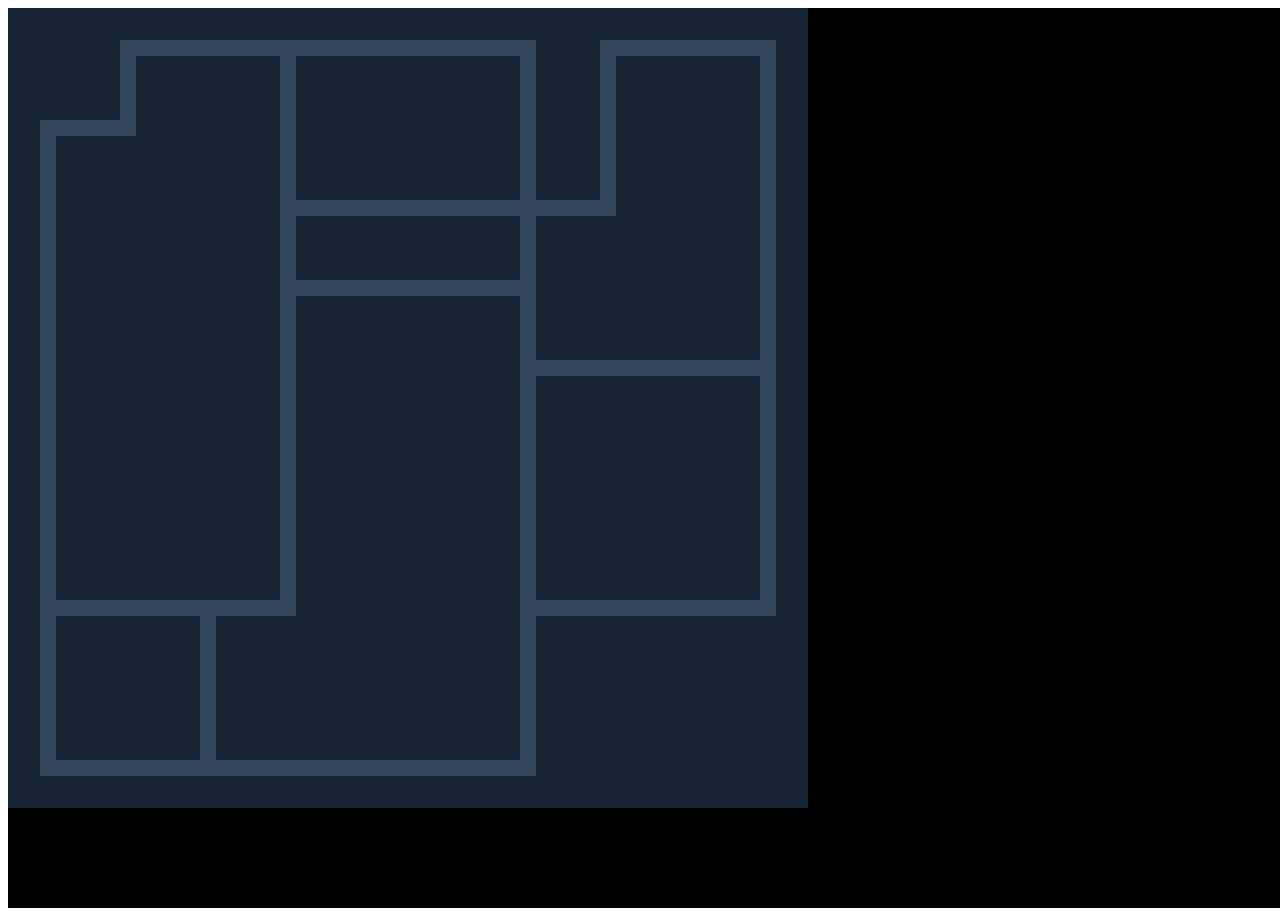
<file: tests/mapTest/assets/tilemaps/csv/MapGeneratorCode/mapTester.html>
<!DOCTYPE html>
<html lang="en">
<head>
  <meta charset="UTF-8">
  <title>Title</title>
</head>
<body>
<script src="phaser.js"></script>
<script>
    var scaleValue = 1.0;//1.75;
    var width = window.innerWidth / scaleValue;
    var height = window.innerHeight / scaleValue;
    var phaserGame = new Phaser.Game(width, height, Phaser.AUTO, 'gameboard', {
        preload: preload,
        create: create,
        update: update,
        render: render
    });

    function preload(){
        //var filename = "Simple_40.csv";

        //var mapPath = "https://dl.dropboxusercontent.com/s/md1lo46rpop3dr3/test1.csv?dl=0";//"/assets/tilemaps/csv/" + filename;
//        var mapPath = "https://dl.dropboxusercontent.com/s/y7jump808pek2ua/Simple_40.csv?dl=0";
        var mapPath = "test4.csv";
        phaserGame.load.tilemap('map', mapPath, null, Phaser.Tilemap.CSV);
        phaserGame.load.image('tiles', "super_basic_map.png" );//'https://dl.dropboxusercontent.com/s/v3dgtezv8n8tmrf/Basic_CS_Map_simple.png?dl=0');

    };
    function create(){
        //  Because we're loading CSV map data we have to specify the tile size here or we can't render it
        map = phaserGame.add.tilemap('map', 16, 16);

        //  Now add in the tileset
        map.addTilesetImage('tiles');

        //  Create our layer
        // Size it to the map if need be for the camera
        layer = map.createLayer(0, map.width * map.tileWidth, map.height * map.tileHeight);

        //  Resize the world
        layer.resizeWorld();
    };
    function update(){
        //console.log("update");
    };
    function render(){
        //console.log("render");
    };
</script>
</body>
</html>
</file>
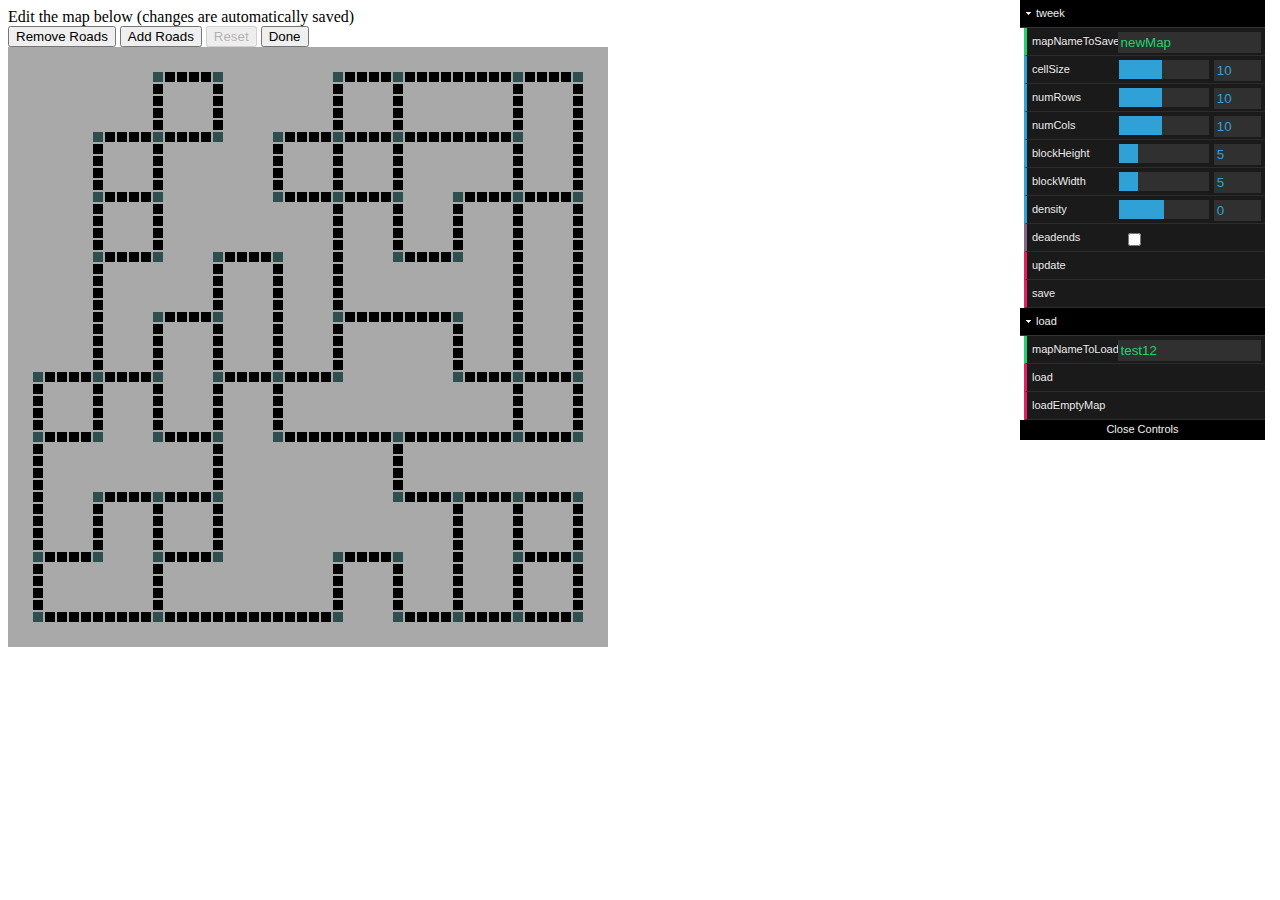
<file: tests/mapTest/assets/tilemaps/csv/MapGeneratorCode/mapTweekerTester.html>
<!DOCTYPE html>
<html lang="en">
<head>
  <meta charset="UTF-8">
  <title>Title</title>
  <link rel="stylesheet" type="text/css" href="mapboardcss.css">
</head>
<body>
<!--<form action="" method="GET">-->
<!--<input type="text" name="map">-->
<!--<input type="submit">-->
<!--</form>-->
<div id="edit">
    <div>Edit the map below (changes are automatically saved)
        <div id="edit-button">
            <button id="remove">Remove Roads</button>
            <button id="add">Add Roads</button>
            <button id="reset">Reset</button>
            <button id="done">Done</button>
        </div>
    </div>
</div>
<div id="mapboard"></div>
<div id="scripts">
    <script src="https://ajax.googleapis.com/ajax/libs/jquery/2.2.0/jquery.min.js"></script>
    <script src="phaser.js"></script>
    <script type="text/javascript" src="dat.gui.js"></script>
    <div id="globalVariables">
        <script>
            var numCols = 10;
            var numRows = 10;
            var blockWidth = 5;
            var blockHeight = 5;
            var mapName;
            var currentMap;
            var density = 1;

            var cellSize = 10;
            var currentMapSafetyCopy;

        </script>
    </div>
    <script type="text/javascript" src="graphStuff.js"></script>
    <div id="mapGenerator">
        <script>
            /**
             * Created by Shinjini on 3/14/2016.
             */


            //        SanitaireMaps.PATHABLE_TILES = [8, 9, 10, 11, 12, 15, 17, 18, 33, 37, 38, 39];
            //
            //        SanitaireMaps.CROSSWALK_TILES = [8, 9, 10, 11];
            //
            //        0 = road
            //        1 = building
            //        2 = intersection


            /*
            5x5 tiles
            */
            var Blocks = {};
//            var Blocks = {
//                SOLID :
//                        [
//                            [1, 1, 1, 1, 1],
//                            [1, 1, 1, 1, 1],
//                            [1, 1, 1, 1, 1],
//                            [1, 1, 1, 1, 1],
//                            [1, 1, 1, 1, 1]
//                        ],
//
//                VERTICAL :
//                        [
//                            [1, 1, 0, 1, 1],
//                            [1, 1, 0, 1, 1],
//                            [1, 1, 0, 1, 1],
//                            [1, 1, 0, 1, 1],
//                            [1, 1, 0, 1, 1]
//                        ],
//
//                HORIZONTAL :
//                        [
//                            [1, 1, 1, 1, 1],
//                            [1, 1, 1, 1, 1],
//                            [0, 0, 0, 0, 0],
//                            [1, 1, 1, 1, 1],
//                            [1, 1, 1, 1, 1]
//                        ],
//
//                PLUS :
//                        [
//                            [1, 1, 0, 1, 1],
//                            [1, 1, 0, 1, 1],
//                            [0, 0, 0, 0, 0],
//                            [1, 1, 0, 1, 1],
//                            [1, 1, 0, 1, 1]
//                        ],
//
//                T_LEFT :
//                        [
//                            [1, 1, 0, 1, 1],
//                            [1, 1, 0, 1, 1],
//                            [0, 0, 0, 1, 1],
//                            [1, 1, 0, 1, 1],
//                            [1, 1, 0, 1, 1]
//                        ],
//
//                T_RIGHT :
//                        [
//                            [1, 1, 0, 1, 1],
//                            [1, 1, 0, 1, 1],
//                            [1, 1, 0, 0, 0],
//                            [1, 1, 0, 1, 1],
//                            [1, 1, 0, 1, 1]
//                        ],
//
//                T_UP :
//                        [
//                            [1, 1, 0, 1, 1],
//                            [1, 1, 0, 1, 1],
//                            [0, 0, 0, 0, 0],
//                            [1, 1, 1, 1, 1],
//                            [1, 1, 1, 1, 1]
//                        ],
//
//                T_DOWN :
//                        [
//                            [1, 1, 1, 1, 1],
//                            [1, 1, 1, 1, 1],
//                            [0, 0, 0, 0, 0],
//                            [1, 1, 0, 1, 1],
//                            [1, 1, 0, 1, 1]
//                        ],
//
//                UP_LEFT :
//                        [
//                            [1, 1, 0, 1, 1],
//                            [1, 1, 0, 1, 1],
//                            [0, 0, 0, 1, 1],
//                            [1, 1, 1, 1, 1],
//                            [1, 1, 1, 1, 1]
//                        ],
//
//                UP_RIGHT :
//                        [
//                            [1, 1, 0, 1, 1],
//                            [1, 1, 0, 1, 1],
//                            [1, 1, 0, 0, 0],
//                            [1, 1, 1, 1, 1],
//                            [1, 1, 1, 1, 1]
//                        ],
//
//                DOWN_RIGHT :
//                        [
//                            [1, 1, 1, 1, 1],
//                            [1, 1, 1, 1, 1],
//                            [1, 1, 0, 0, 0],
//                            [1, 1, 0, 1, 1],
//                            [1, 1, 0, 1, 1]
//                        ],
//
//                DOWN_LEFT :
//                        [
//                            [1, 1, 1, 1, 1],
//                            [1, 1, 1, 1, 1],
//                            [0, 0, 0, 1, 1],
//                            [1, 1, 0, 1, 1],
//                            [1, 1, 0, 1, 1]
//                        ]
//
//            };
            var prettyPrint = function(block){
                var print = '';
                for (var i = 0; i<block.length; i++){
                    for (var j = 0; j<block[0].length; j++){
                        print = print.concat(block[i][j]);
                    }
                    print = print.concat("\n");
                }
                console.log(print);
            };

            var blockMaker = function (rowSize, colSize, up, right, down, left){
                var block = [];
                for (var i=0; i<rowSize; i++){
                    block.push([]);
                    for (var j = 0; j<colSize; j++){
                        block[i].push(1);
                    }
                }
                var rowNum = Math.floor((rowSize-1)/2);
                var colNum = Math.floor((colSize-1)/2);

                if (up){
                    for (var i = 0; i<rowNum+1; i++){
                        block[i][colNum] = 0;
                    }
                }
                if (down){
                    for (var i = rowNum; i<rowSize; i++){
                        block[i][colNum] = 0;
                    }
                }
                if (left){
                    for (var i = 0; i<colNum+1; i++){
                        block[rowNum][i] = 0;
                    }
                }
                if (right){
                    for (var i = colNum; i<colSize; i++){
                        block[rowNum][i] = 0;
                    }
                }
                return block;
            };

            var BlockTypesMaker = function(rowSize, colSize){
                // up, right, down, left
                Blocks.SOLID = blockMaker(rowSize,colSize,false, false, false, false);

                Blocks.VERTICAL = blockMaker(rowSize,colSize,true, false, true, false);
                Blocks.HORIZONTAL = blockMaker(rowSize,colSize,false, true, false, true);

                Blocks.T_UP = blockMaker(rowSize,colSize,true, true, false, true);
                Blocks.T_RIGHT = blockMaker(rowSize,colSize,true, true, true, false);
                Blocks.T_DOWN = blockMaker(rowSize,colSize,false, true, true, true);
                Blocks.T_LEFT = blockMaker(rowSize,colSize,true, false, true, true);

                Blocks.UP_LEFT = blockMaker(rowSize,colSize,true, false, false, true);
                Blocks.UP_RIGHT = blockMaker(rowSize,colSize,true, true, false, false);
                Blocks.DOWN_LEFT = blockMaker(rowSize,colSize,false, false, true, true);
                Blocks.DOWN_RIGHT = blockMaker(rowSize,colSize,false, true, true, false);
                Blocks.PLUS = blockMaker(rowSize,colSize,true, true, true, true);

            };

            // weights do no have to add to 1, the will be normalized in all cases
            var PathToRight = {
                YES: {
                    "SOLID":0,
                    "HORIZONTAL":1,
                    "PLUS":1,
                    "T_LEFT":1,
                    "T_UP":1,
                    "T_DOWN":1,
                    "UP_LEFT":1,
                    "DOWN_LEFT":1
                },
                NO: {
                    "SOLID":1,
                    "VERTICAL":1,
                    "T_RIGHT":1,
                    "UP_RIGHT":1,
                    "DOWN_RIGHT":1
                }
            }

            var PathDown = {
                YES: {
                    "SOLID":0,
                    "VERTICAL":1,
                    "PLUS":1,
                    "T_LEFT":1,
                    "T_RIGHT":1,
                    "T_UP":1,
                    "UP_LEFT":1,
                    "UP_RIGHT":1
                },
                NO: {
                    "SOLID":1,
                    "HORIZONTAL":1,
                    "T_DOWN":1,
                    "DOWN_RIGHT":1,
                    "DOWN_LEFT":1
                }
            }

            var BlockSuccessors = {
                "SOLID": {
                    right: PathToRight.NO,
                    down: PathDown.NO
                },
                "VERTICAL":{
                    right: PathToRight.NO,
                    down: PathDown.YES
                },
                "HORIZONTAL":{
                    right: PathToRight.YES,
                    down: PathDown.NO
                },
                "PLUS":{
                    right: PathToRight.YES,
                    down: PathDown.YES
                },
                "T_LEFT":{
                    right: PathToRight.NO,
                    down: PathDown.YES
                },
                "T_RIGHT":{
                    right: PathToRight.YES,
                    down:PathDown.YES
                },
                "T_UP":{
                    right: PathToRight.YES,
                    down: PathDown.NO
                },
                "T_DOWN":{
                    right: PathToRight.YES,
                    down: PathDown.YES
                },
                "UP_LEFT":{
                    right: PathToRight.NO,
                    down: PathDown.NO
                },
                "UP_RIGHT":{
                    right: PathToRight.YES,
                    down:PathDown.NO
                },
                "DOWN_RIGHT":{
                    right: PathToRight.YES,
                    down: PathDown.YES
                },
                "DOWN_LEFT":{
                    right: PathToRight.NO,
                    down: PathDown.YES
                }
            };

            /*
             Generates a conceptual map based on descriptions of crossings.
             For example,

                |_|

                11011 11111 11011
                11011 11111 11011
                11000 00000 00011
                11111 11111 11111
                11111 11111 11111

             would be:
                [["UP_RIGHT", "HORIZONTAL", "UP_LEFT"]
             */
            var mapDescriptionGenerate = function(mapRows, mapCols){
                // 50x50 is 10x10 blocks

                // If at (row, col) = (0, 0), pretend that up and left are SOLID
                // If row = 0, pretend up is SOLID
                // If col = 0, pretend left is SOLID
                var map = [];
                for (var row = 0; row < mapRows; row++){
                    map.push([])
                    var up; // these are strings eg, "SOLID"
                    var left;
                    for (var col = 0; col< mapCols; col++){
                        if (row  == 0){
                            if (col ==0){ // if (i, j) = (0, 0)
                                up = "SOLID";
                                left = "SOLID";
                            } else {
                                up = "SOLID";
                                left = map[row][col-1];
                            }
                        }
                        else if (col == 0){ // will not have the case (i, j) = (0, 0)
                            up = map[row-1][col];
                            left = "SOLID";
                        } else { // all other cases
                            up = map[row-1][col];
                            left = map[row][col-1];
                        }
                        // find intersection
                        var possibilitiesFromUp = BlockSuccessors[up].down;
                        var possibilitiesFromUpKeys = Object.keys(possibilitiesFromUp);
                        var possibilitiesFromLeft = BlockSuccessors[left].right;
                        var possibilities = {};
                        var sumProbabilities = 0;

                        // edge cases
                        var edgeCase = false;
                        if (row == mapRows -1){
                            edgeCase = true;
                            if (col == mapCols - 1){ // bottom right cell
                                var allowed = {
                                    "SOLID":1,
                                    "UP_LEFT":1
                                }
                            } else { // bottom row
                                var allowed = {
                                    "SOLID":1,
                                    "HORIZONTAL":1,
                                    "T_UP": 1,
                                    "UP_RIGHT":1,
                                    "UP_LEFT":1
                                }
                            }
                        } else if (col == mapCols -1){ // rightmost Column
                            edgeCase = true;
                            var allowed = {
                                "SOLID":1,
                                "VERTICAL":1,
                                "T_LEFT":1,
                                "UP_LEFT":1,
                                "DOWN_LEFT":1
                            }
                        }
                        if (edgeCase){
                            var allowedKeys = Object.keys(allowed);
                            for (var i = 0; i<allowedKeys.length; i++){
                                var key = allowedKeys[i];
                                if ((key in possibilitiesFromLeft)&&(key in possibilitiesFromUp)) {
                                    var probability = allowed[key] * possibilitiesFromLeft[key] * possibilitiesFromUp[key];
                                    sumProbabilities += probability;
                                    possibilities[key] = probability;
                                }
                            }
                        } else {
                            for (var i = 0; i<possibilitiesFromUpKeys.length; i++){
                                var key = possibilitiesFromUpKeys[i];
                                if (key in possibilitiesFromLeft){
                                    var probability = possibilitiesFromLeft[key]*possibilitiesFromUp[key];
                                    sumProbabilities += probability;
                                    possibilities[key] = probability;
                                }
                            }
                        }
                        var possibilitiesKeys = Object.keys(possibilities);
                        var possibilitiesProbRanges = [];
                        var probRange = 0;
                        for (var i = 0; i<possibilitiesKeys.length; i++){
                            var key = possibilitiesKeys[i];
                            var newProb = possibilities[key]/sumProbabilities;
                            possibilities[key] = newProb; // don't actually need to do this
                            probRange += newProb;
                            possibilitiesProbRanges.push(probRange);
                        }

                        // get random number
                        var rand = Math.random();
                        var index;
                        for (var i = 0; i<possibilitiesKeys.length; i++){
                            if (rand<possibilitiesProbRanges[i]){
                                index = i;
                                break;
                            }
                        }
                        var newBlock = possibilitiesKeys[index];
                        if (!newBlock){
                            newBlock = "SOLID"; // sometimes happens for the last cell
                        }
                        map[row].push(newBlock);
                    }
                }
                return map
            };

            var emptyMapDescriptionGenerate = function(mapRows, mapCols) {
                var map = [];
                for (var row = 0; row < mapRows; row++) {
                    map.push([])
                    for (var col = 0; col < mapCols; col++) {
                        map[row].push("SOLID");
                    }
                }
                return map;
            };

            var emptyMapGenerate = function(numRows, numCols){
                return mapDecode(emptyMapDescriptionGenerate(numRows, numCols));
            }

            /*
                Decodes a mapdescription to produce an array of 0-1 which represents the map
             */
            var mapDecode = function(mapDescription){
                var data = [];
                for (var rowNum = 0; rowNum<mapDescription.length; rowNum++){
                    for (var blockRowNum = 0; blockRowNum<blockHeight; blockRowNum++){
                        var rowData = [];
                        for (var colNum = 0; colNum<mapDescription[rowNum].length; colNum++){
                            var description = mapDescription[rowNum][colNum];
                            var descriptionArray = Blocks[description];
                            rowData = rowData.concat(descriptionArray[blockRowNum]);
                        }
                        data.push(rowData);
                    };
                }
                return data;
            };

            /*
                Generates a random numRows*numCols map
             */
            var mapGenerate = function(numRows, numCols){
                var mapEmpty = true;
                while (mapEmpty){
                    var map = mapDecode(mapDescriptionGenerate(numRows, numCols));
                    if ((map.length === Blocks.SOLID.length)&&(map[0].length === Blocks.SOLID.length)){ // for the 5x5 map that will always be empty
                        break;
                    }
                    for (var i = 0; i<map.length; i++){
                        for (var j = 0; j<map[0].length; j++){
                            if (map[i][j] === 0){
                                mapEmpty = false;
                            }
                        }
                    }
                }
                combineDisconnected(map);
                markIntersections(map);
                return map;
            }

            /** http://stackoverflow.com/questions/2450954/how-to-randomize-shuffle-a-javascript-array
             * Randomize array element order in-place.
             * Using Durstenfeld shuffle algorithm.
             */
            function shuffleArray(array) {
                for (var i = array.length - 1; i > 0; i--) {
                    var j = Math.floor(Math.random() * (i + 1));
                    var temp = array[i];
                    array[i] = array[j];
                    array[j] = temp;
                }
                return array;
            }

            // mutates
            var combineDisconnected = function(map){
                var components = findComponents(map, TileType.PASSABLE);
                if (components.length>1){
                    shuffleArray(components);
                    for (var compNum = 0; compNum < components.length-1; compNum++){
                        var first = components[compNum];
                        var second = components[compNum+1];
                        // select a point in 1st and 2nd component
                        // join them
                        var point1 = first[Math.floor(first.length/2)];
                        var point2 = second[Math.floor(second.length/2)];
                        var x1 = point1[1];
                        var y1 = point1[0];
                        var x2 = point2[1];
                        var y2 = point2[0];

                        var center = findBlockCenter(map, y1, x1);
                        if (center===undefined){
                            console.log("point1", y1, x1, center);
                        }
                        x1 = center[1];
                        y1 = center[0];
                        center = findBlockCenter(map, y2, x2);
                        if (center===undefined){
                            console.log("point2",y2, x2, center);
                        }

                        x2 = center[1];
                        y2 = center[0];

                        var x_start;
                        var x_end;
                        var y_start;
                        var y_end;
                        var x_hold;
                        var y_hold;
                        if (x1<x2){
                            x_start = x1;
                            x_end = x2;
                        } else {
                            x_start = x2;
                            x_end = x1;
                        }
                        if (y1<y2){
                            y_start = y1;
                            y_end = y2;
                        } else {
                            y_start = y2;
                            y_end = y1;
                        }

                        if ((x1<x2 && y1<y2) || (x2<x1 && y2<y1)){ //low high
                            x_hold = x_start;
                            y_hold = y_end;
                        } else{ //low low
                            x_hold = x_start;
                            y_hold = y_start;
                        }


                        for (var i = x_start; i<x_end+1; i++){
                            if (map[y_hold][i] === 1){
                                map[y_hold][i] = 0; // use 5 for debugging
                            }
                        }

                        for (var j = y_start; j<y_end+1; j++){
                            if (map[j][x_hold] === 1){
                                map[j][x_hold] = 0; // use 5 for debugging
                            }
                        }
                    }
                }

            };

            var findBlockCenter = function(map, row, col){
                if (row>map.length-1 || row<0){
                    return [];
                }
                if (col>map[0].length-1 || col<0){
                    return [];
                }
                var blockHeight = Blocks.SOLID.length;
                var blockWidth = Blocks.SOLID[0].length;
                var row_start = row - Math.floor((blockHeight-1)/2);
                var col_start = col - Math.floor((blockWidth-1)/2);
                var row_end = row + Math.ceil((blockHeight-1)/2);
                var col_end = col + Math.ceil((blockWidth-1)/2);
                if (row_start<0){
                    row_start = 0;
                }
                if (row_end>map.length-1){
                    row_end = map.length-1;
                }
                if (col_start<0){
                    col_start = 0;
                }
                if (col_end>map[0].length-1){
                    col_end = map[0].length-1;
                }
                for (var i = row_start; i<row_end+1; i++){
                    for (var j = col_start; j<col_end+1; j++){
                        if ((i%blockHeight)=== Math.floor((blockHeight-1)/2) &&
                                (j%blockHeight)=== Math.floor((blockWidth-1)/2)){
                            if (map[i][j] === 0){
                                return [i,j]
                            }
                        }
                    }
                }
                return [];
            }

            // i = row; j = col
            var checkIntersection = function(map, i, j){
                var tileType = TileType.PASSABLE;
                if (tileType.has(map[i][j])){
                    if ((i>0) && tileType.has(map[i-1][j])){//up
                        if ((j>0) && tileType.has(map[i][j-1])){//left
                            return true;
                        }
                        if ((j<map[0].length-1) && tileType.has(map[i][j+1])){//right
                            return true;
                        }
                    }
                    if ((i<map.length-1) && tileType.has(map[i+1][j])){//down
                        if ((j>0) && tileType.has(map[i][j-1])){//left
                            return true;
                        }
                        if ((j<map[0].length-1) && tileType.has(map[i][j+1])){//right
                            return true;
                        }
                    }
                }
                return false;
            }
            
            var checkIntersectionOfSurroundings = function(map, i, j){
                var tileType = TileType.PASSABLE;
                var own;
                var up;
                var down;
                var left;
                var right;
                if (tileType.has(map[i][j])){//own
                    own = checkIntersection(map, i, j);
                }
                if ((i>0) && tileType.has(map[i-1][j])){//up
                    up = checkIntersection(map, i-1, j);
                }
                if ((i<map.length-1) && tileType.has(map[i+1][j])){//down
                    down = checkIntersection(map, i+1, j);
                }
                if ((j>0) && tileType.has(map[i][j-1])){//left
                    left = checkIntersection(map, i, j-1);
                }
                if ((j<map[0].length-1) && tileType.has(map[i][j+1])){//right
                    right = checkIntersection(map, i, j+1);
                }
                return [own, up, down, left, right];
            };

            // mutates
            var markIntersections = function(map){

                for (var i = 0; i< map.length; i++){ // i is y is row
                    for (var j = 0; j<map[0].length; j++){ // j is x is col
                        if(checkIntersection(map, i, j)){
                            map[i][j] = 9;
                        }
                    }
                }
            }

        </script>
    </div>

    <div id="displayMap">
        <script>
            /*
                displays the map as a canvas element inside #mapboard
            */
            var displayMap = function(map){

                ////old implementation using canvas
//                $("#mapboard").html("");
//                var width = map[0].length;         // width in pixels
//                var height = map.length;
//
//                // Create canvas
//                var canvas = document.createElement('canvas');
//                var context = canvas.getContext('2d');
//                context.webkitImageSmoothingEnabled = false;
//                context.mozImageSmoothingEnabled = false;
//                context.imageSmoothingEnabled = false; /// future
//                var imgData = context.createImageData(width, height);
//
//                canvas.height = height;
//                canvas.width = width;
//
//                for (var x = 0; x < imgData.width; x++)  {
//                    for (var y = 0; y < imgData.height; y++)  {
//
//                        // Index of the pixel in the array
//                        var idx = (x + y * width) * 4;
//
//                        // If you want to know the values of the pixel
////                                var r = canvasData.data[idx + 0];
////                                var g = canvasData.data[idx + 1];
////                                var b = canvasData.data[idx + 2];
////                                var a = canvasData.data[idx + 3];
//                        var r;
//                        var g;
//                        var b;
//                        if (map[y][x] === 1){ // building
////                                    r = 43
////                                    g = 104;
////                                    b = 118;
//                            r = 169;
//                            g = 169;
//                            b = 169;
//                        } else if (map[y][x] === 0){ // road
////                                    r = 169;
////                                    g = 169;
////                                    b = 169;
//                            r = 0;
//                            g = 0;
//                            b = 0;
//                        } else if (map[y][x] === 2){ //intersection
//                            r = 50;
//                            g = 50;
//                            b = 50;
//                        } else {
//                            r = 255;
//                            g = 255;
//                            b = 255;
//                        }
//
//                        // If you want to update the values of the pixel
//                        imgData.data[idx + 0] = r; // Red channel
//                        imgData.data[idx + 1] = g; // Green channel
//                        imgData.data[idx + 2] = b; // Blue channel
//                        imgData.data[idx + 3] = 255; // Alpha channel
//                    }
//                }
//
//                // put data to context at (0, 0)
//                context.putImageData(imgData, 0, 0);
//
//                $("#mapboard").html(canvas);
//                $("#mapboard canvas").css({
//                    "image-rendering": "optimizeSpeed",             /*// Older versions of FF*/
//                    "image-rendering": "-moz-crisp-edges",          /*// FF 6.0+*/
//                    "image-rendering": "-webkit-optimize-contrast", /*// Webkit (non standard naming)*/
//                    "image-rendering": "-o-crisp-edges",            /*// OS X & Windows Opera (12.02+)*/
//                    "image-rendering": "crisp-edges",               /*// Possible future browsers.*/
//                    "image-rendering": "pixelated",
//                    "-ms-interpolation-mode": "nearest-neighbor"   /*// IE (non standard naming)*/
//                }).css({
//                    width: width*10 + "px",
//                    height: "auto"
//                });


                $("#mapboard").html("");
                var width = map[0].length;         // width in pixels
                var height = map.length;


                var makeCell = function(color, row, col){
                    return "<div class='"+color+" cell' data-row='"+row+"' data-col='"+col+"' style='height:"+cellSize+"px;width:"+cellSize+"px;'></div>";

                }
                var mapDrawing = "<div id='mapContainer'>";
                for (var j=0; j<width; j++){
                    mapDrawing = mapDrawing.concat("<div class='col'>");
                    for (var i=0; i<height; i++){
                        mapDrawing = mapDrawing.concat("<div class='row'>");
                        if (TileType.PASSABLE.has(map[i][j])){
                            if(map[i][j] === 5){ //debugging
                                mapDrawing = mapDrawing.concat(makeCell("white",i,j));
                            } else if (map[i][j] === 9){ // intersection
                                mapDrawing = mapDrawing.concat(makeCell("black2",i,j));
                            } else {
                                mapDrawing = mapDrawing.concat(makeCell("black",i,j));
                            }
                        } else {
                            mapDrawing = mapDrawing.concat(makeCell("grey",i,j));
                        }
                        mapDrawing = mapDrawing.concat("</div>");
                    }
                    mapDrawing = mapDrawing.concat("</div>");
                }
                mapDrawing = mapDrawing.concat("</div>");
                $("#mapboard").html(mapDrawing);
            }
            
        </script>
    </div>
    <div id="manualMapEdit">
        <script type="text/javascript">
            $(function(){


                var editingAdd = false;
                var editingRemove = false;


                var dragging = false;

                $("#reset").prop("disabled",true);

                $("#add").click(function(){
                    editingAdd = true;
                    editingRemove = false;
                    $("#add").prop("disabled",true);
                    $("#remove").prop("disabled",false);
                    $("#reset").prop("disabled",false);
                });
                $("#remove").click(function(){
                    editingAdd = false;
                    editingRemove = true;
                    $("#add").prop("disabled",false);
                    $("#remove").prop("disabled",true);
                    $("#reset").prop("disabled",false);
                });

                $("#reset").click(function(){
                    editingAdd = false;
                    editingRemove = false;
                    $("#add").prop("disabled",false);
                    $("#remove").prop("disabled",false);
                    $("#reset").prop("disabled",true);
                    currentMap = $.extend(true, [], currentMapSafetyCopy);
                    displayMap(currentMap);
                });

                $("#done").click(function(){
                    editingAdd = false;
                    editingRemove = false;
                    $("#add").prop("disabled",false);
                    $("#remove").prop("disabled",false);
                    $("#reset").prop("disabled",true);
                    currentMapSafetyCopy = $.extend(true, [], currentMap);
                });

                $("body").on("mousedown","#mapContainer", function(evt){
                    evt.preventDefault();
                    if (editingAdd || editingRemove){
                        dragging = true;
                    }
                });

                $("body").on("mouseup","#mapContainer", function(evt){
                    evt.preventDefault();
                    dragging = false;
                });

                $("body").on("mousemove",".cell", function(evt) {
                    evt.preventDefault();

                    var row = $(this).data("row");
                    var col = $(this).data("col");
                    if (dragging) {
                        if (editingAdd) {
                            $(this).removeClass();
                            $(this).addClass("cell").addClass("black");
                            currentMap[row][col] = 0;
                            var newIntersections = checkIntersectionOfSurroundings(currentMap, row, col);
                            if (newIntersections[0]){ // own
                                $(this).removeClass();
                                $(this).addClass("cell").addClass("black2");
                                currentMap[row][col] = 9;
                            }
                            if (newIntersections[1]){ //up
                                $("[data-row='"+(row-1)+"'][data-col='"+col+"']").removeClass();
                                $("[data-row='"+(row-1)+"'][data-col='"+col+"']").addClass("cell").addClass("black2");
                                currentMap[row-1][col] = 9;
                            }
                            if (newIntersections[2]){ //down
                                $("[data-row='"+(row+1)+"'][data-col='"+col+"']").removeClass();
                                $("[data-row='"+(row+1)+"'][data-col='"+col+"']").addClass("cell").addClass("black2");
                                currentMap[row+1][col] = 9;
                            }
                            if (newIntersections[3]){ //left
                                $("[data-row='"+row+"'][data-col='"+(col-1)+"']").removeClass();
                                $("[data-row='"+row+"'][data-col='"+(col-1)+"']").addClass("cell").addClass("black2");
                                currentMap[row][col-1] = 9;
                            }
                            if (newIntersections[4]){ //right
                                $("[data-row='"+row+"'][data-col='"+(col+1)+"']").removeClass();
                                $("[data-row='"+row+"'][data-col='"+(col+1)+"']").addClass("cell").addClass("black2");
                                currentMap[row][col+1] = 9;
                            }
                        } else if (editingRemove) {
                            $(this).removeClass();
                            $(this).addClass("cell").addClass("grey");
                            currentMap[row][col] = 1;
                            var newIntersections = checkIntersectionOfSurroundings(currentMap, row, col);
                            // if intersections need to be removed
                            if (!newIntersections[1]){ //up
                                $("[data-row='"+(row-1)+"'][data-col='"+col+"']").removeClass();

                                if (TileType.PASSABLE.has(currentMap[row-1][col])){
                                    currentMap[row-1][col] = 0;
                                    $("[data-row='"+(row-1)+"'][data-col='"+col+"']").addClass("cell").addClass("black");
                                } else {
                                    currentMap[row-1][col] = 1;
                                    $("[data-row='"+(row-1)+"'][data-col='"+col+"']").addClass("cell").addClass("grey");
                                }
                            }
                            if (!newIntersections[2]){ //down
                                $("[data-row='"+(row+1)+"'][data-col='"+col+"']").removeClass();

                                if (TileType.PASSABLE.has(currentMap[row+1][col])){
                                    currentMap[row+1][col] = 0;
                                    $("[data-row='"+(row+1)+"'][data-col='"+col+"']").addClass("cell").addClass("black");
                                } else {
                                    currentMap[row+1][col] = 1;
                                    $("[data-row='"+(row+1)+"'][data-col='"+col+"']").addClass("cell").addClass("grey");
                                }
                            }
                            if (!newIntersections[3]){ //left
                                $("[data-row='"+row+"'][data-col='"+(col-1)+"']").removeClass();

                                if (TileType.PASSABLE.has(currentMap[row][col-1])){
                                    currentMap[row][col-1] = 0;
                                    $("[data-row='"+row+"'][data-col='"+(col-1)+"']").addClass("cell").addClass("black");
                                } else {
                                    currentMap[row][col-1] = 1;
                                    $("[data-row='"+row+"'][data-col='"+(col-1)+"']").addClass("cell").addClass("grey");
                                }
                            }
                            if (!newIntersections[4]){ //right
                                $("[data-row='"+row+"'][data-col='"+(col+1)+"']").removeClass();

                                if (TileType.PASSABLE.has(currentMap[row][col+1])){
                                    currentMap[row][col+1] = 0;
                                    $("[data-row='"+row+"'][data-col='"+(col+1)+"']").addClass("cell").addClass("black");
                                } else {
                                    currentMap[row][col+1] = 1;
                                    $("[data-row='"+row+"'][data-col='"+(col+1)+"']").addClass("cell").addClass("grey");
                                }
                            }
                        }
                    }

                });
            });








        </script>
    </div>
    <div id="dat.gui">
        <script type="text/javascript">
            /*
                height, width integer
             */
            var createNewMap = function(height, width){
//                var mapHeight =
                var map = mapGenerate(height,width);
                currentMap = map;
                displayMap(map);
            };

            var mapTweeker = function() {
                this.mapNameToSave = "newMap";
                this.mapNameToLoad = "test12";
                this.cellSize = cellSize;
                this.numCols = numCols;
                this.numRows = numRows;
                this.blockWidth = blockWidth;
                this.blockHeight = blockHeight;
                this.density = 0;
                this.deadends = false;
                this.update = function(){
                    density = this.density;
                    if (density === 0){
                        density = 1;
                    } else if (density<0){
                        density = 10/(-density);
                    } else {
                        density = 5*density;
                    }
                    if (this.deadends){
                        PathDown.YES.SOLID = .5;
                        PathToRight.YES.SOLID = .5;
                    } else {
                        PathDown.YES.SOLID = 0;
                        PathToRight.YES.SOLID = 0;
                    }
                    PathDown.YES.VERTICAL = 2/density;
                    PathDown.NO.HORIZONTAL = 2/density;
                    PathToRight.YES.HORIZONTAL = 2/density;
                    PathToRight.NO.VERTICAL = 2/density;
                    PathDown.NO.SOLID = 5/density;
                    PathToRight.NO.SOLID = 5/density;

                    blockHeight = Math.round(this.blockHeight);
                    blockWidth = Math.round(this.blockWidth);
                    BlockTypesMaker(blockHeight,blockWidth);
                    cellSize = this.cellSize;
                    numRows = Math.round(this.numRows);
                    numCols = Math.round(this.numCols);
                    createNewMap(numRows,numCols);
                    currentMapSafetyCopy  = $.extend(true, [], currentMap);
                };
                this.load = function(){
                    mapName = this.mapNameToLoad;
                    $.get(mapName + ".csv", function(data) {
                        var rows = data.split("\n");

                        var parsedMap = [];
                        for (var i = 0; i<rows.length-1; i++){
                            var cols = rows[i].split(",");
                            parsedMap.push(cols);
                            for (var j = 0; j<parsedMap[i].length;j++){
                                parsedMap[i][j] = parseInt(parsedMap[i][j]);
                            }
                        }

                        currentMap = parsedMap;
                        // display parsed map
                        displayMap(parsedMap);
                        currentMapSafetyCopy  = $.extend(true, [], currentMap);
                    });



                };

                this.loadEmptyMap = function(){
                    currentMap = emptyMapGenerate(numRows, numCols);
                    displayMap(currentMap);
                    currentMapSafetyCopy  = $.extend(true, [], currentMap);

                }
                this.save = function(){
                    var csvContent = "data:text/csv;charset=utf-8,";
                    currentMap.forEach(function(infoArray, index){
                        dataString = infoArray.join(",");
                        csvContent += index < currentMap.length ? dataString+ "\n" : dataString;

                    });


                    var encodedUri = encodeURI(csvContent);
                    var link = document.createElement("a");
                    link.setAttribute("href", encodedUri);
                    var name = this.mapNameToSave;
                    if (!name){
                        var millis = new Date();
                        var filename = "cs_map_" + millis.getTime() + ".csv";
                    } else {
                        var filename = name + ".csv";
                    }

                    link.setAttribute("download", filename);

                    link.click(); // This will download the data file named "{file name}.csv".

                };
            };
        </script>
    </div>
    <div id="queryString">
        <script>
            var QueryString = function () {
                // This function is anonymous, is executed immediately and
                // the return value is assigned to QueryString!
                var query_string = {};
                var query = window.location.search.substring(1);
                var vars = query.split("&");
                for (var i=0;i<vars.length;i++) {
                    var pair = vars[i].split("=");
                    // If first entry with this name
                    if (typeof query_string[pair[0]] === "undefined") {
                        query_string[pair[0]] = decodeURIComponent(pair[1]);
                        // If second entry with this name
                    } else if (typeof query_string[pair[0]] === "string") {
                        var arr = [ query_string[pair[0]],decodeURIComponent(pair[1]) ];
                        query_string[pair[0]] = arr;
                        // If third or later entry with this name
                    } else {
                        query_string[pair[0]].push(decodeURIComponent(pair[1]));
                    }
                }
                return query_string;
            }();
        </script>
    </div>
    <script>
        window.onload = function() {
            var mapTweekerUI = new mapTweeker();
            var gui = new dat.GUI();

            var f1 = gui.addFolder("tweek");
            f1.add(mapTweekerUI, 'mapNameToSave');

            f1.add(mapTweekerUI, 'cellSize', 1, 20);

            f1.add(mapTweekerUI, 'numRows', 1, 20);
            f1.add(mapTweekerUI, 'numCols', 1, 20);

            f1.add(mapTweekerUI, 'blockHeight', 1, 20);
            f1.add(mapTweekerUI, 'blockWidth', 1, 20);

            f1.add(mapTweekerUI, 'density', -10, 10);
            f1.add(mapTweekerUI, 'deadends');

            f1.add(mapTweekerUI, 'update');
            f1.add(mapTweekerUI, 'save');
            f1.closed = false;

            var f2 = gui.addFolder("load");
            f2.add(mapTweekerUI, 'mapNameToLoad');
            f2.add(mapTweekerUI, 'load');
            f2.add(mapTweekerUI, 'loadEmptyMap');

            f2.closed = false;

            BlockTypesMaker(blockHeight,blockWidth);
            createNewMap(numRows, numCols);
            currentMapSafetyCopy  =$.extend(true, [], currentMap);

        };
    </script>
</div>
</body>
</html>
</file>
<file: tests/mapGeneratorCode/mapboard.css>
#mapboard{
    margin: 0;
    padding: 0;
    border: 0;
    max-height: 100%;
    max-width: 100%;
}

canvas {
    image-rendering: optimizeSpeed;             /*// Older versions of FF*/
    image-rendering: -moz-crisp-edges;          /*// FF 6.0+*/
    image-rendering: -webkit-optimize-contrast; /*// Webkit (non standard naming)*/
    image-rendering: -o-crisp-edges;            /*// OS X & Windows Opera (12.02+)*/
    image-rendering: crisp-edges;               /*// Possible future browsers.*/
    -ms-interpolation-mode: nearest-neighbor;   /*// IE (non standard naming)*/
}

.col{
    display: inline-block;
    border: none;
    margin: 0;
    padding: 0;
}

.row{
    display: block;
    border: 1px solid darkgray;
    margin: 0;
    padding: 0;
}

.white{
    background-color: whitesmoke;
}
.black {
    background-color: black;
}
.intersection{
    background-color: darkslategrey;
}
.grey{
    background-color: darkgrey;
}

.horStop{
    background-color: yellow;
}

.verStop{
    background-color: yellow;
}

.black:hover, .intersection:hover{
    background-color: midnightblue;
}

.horStop:hover, .verStop:hover{
    background-color: gold;
}

.grey:hover{
    background-color: slategrey;
}

#cell-row-col{
    display: none;
    background: whitesmoke;
    padding: 5px;
    border-radius: 5px;
}

#edit-button{
    display: none;
}

#edit{
    padding: 5px;
}

#edit-button, #edit-buttons-show-hide{
    padding: 5px;
}

.edit-btn{
    padding: 10px 15px;
    background: royalblue;
    color: white;
    border: none;
    border-radius: 5px;
}

.edit-btn:hover{
    background-color: midnightblue;
}


.edit-btn:disabled{
    background-color: midnightblue;
}

#reset{
    background-color: crimson;
    margin: 0 30px 0 45px ;
}

#reset:hover{
   background-color: darkred;
}

#reset:disabled{
    background-color: grey;
    color: lightgray;
}

#done{
    background-color: forestgreen;
    margin: 0 15px;
}

#done:hover{
    background-color: darkgreen;
}

body{
    font-family: Calibri, Arial, sans-serif;
}
</file>
<file: tests/mapTest/assets/tilemaps/csv/MapGeneratorCode/mapboardcss.css>
#mapboard{
    /*height: 1000px;*/
    /*width: 1000px;*/
    margin: 0;
    padding: 0;
    border: 0;
    height: 100%;
    width: 100%;
}

canvas {
    image-rendering: optimizeSpeed;             /*// Older versions of FF*/
    image-rendering: -moz-crisp-edges;          /*// FF 6.0+*/
    image-rendering: -webkit-optimize-contrast; /*// Webkit (non standard naming)*/
    image-rendering: -o-crisp-edges;            /*// OS X & Windows Opera (12.02+)*/
    image-rendering: crisp-edges;               /*// Possible future browsers.*/
    -ms-interpolation-mode: nearest-neighbor;   /*// IE (non standard naming)*/
}

.col{
    display: inline-block;
    border: none;
    margin: 0;
    padding: 0;
}

.row{
    display: block;
    border: 1px solid darkgray;
    margin: 0;
    padding: 0;
}

.white{
    background-color: whitesmoke;
}
.black {
    background-color: black;
}
.black2{
    background-color: darkslategrey;
}
.grey{
    background-color: darkgrey;
}
</file>
